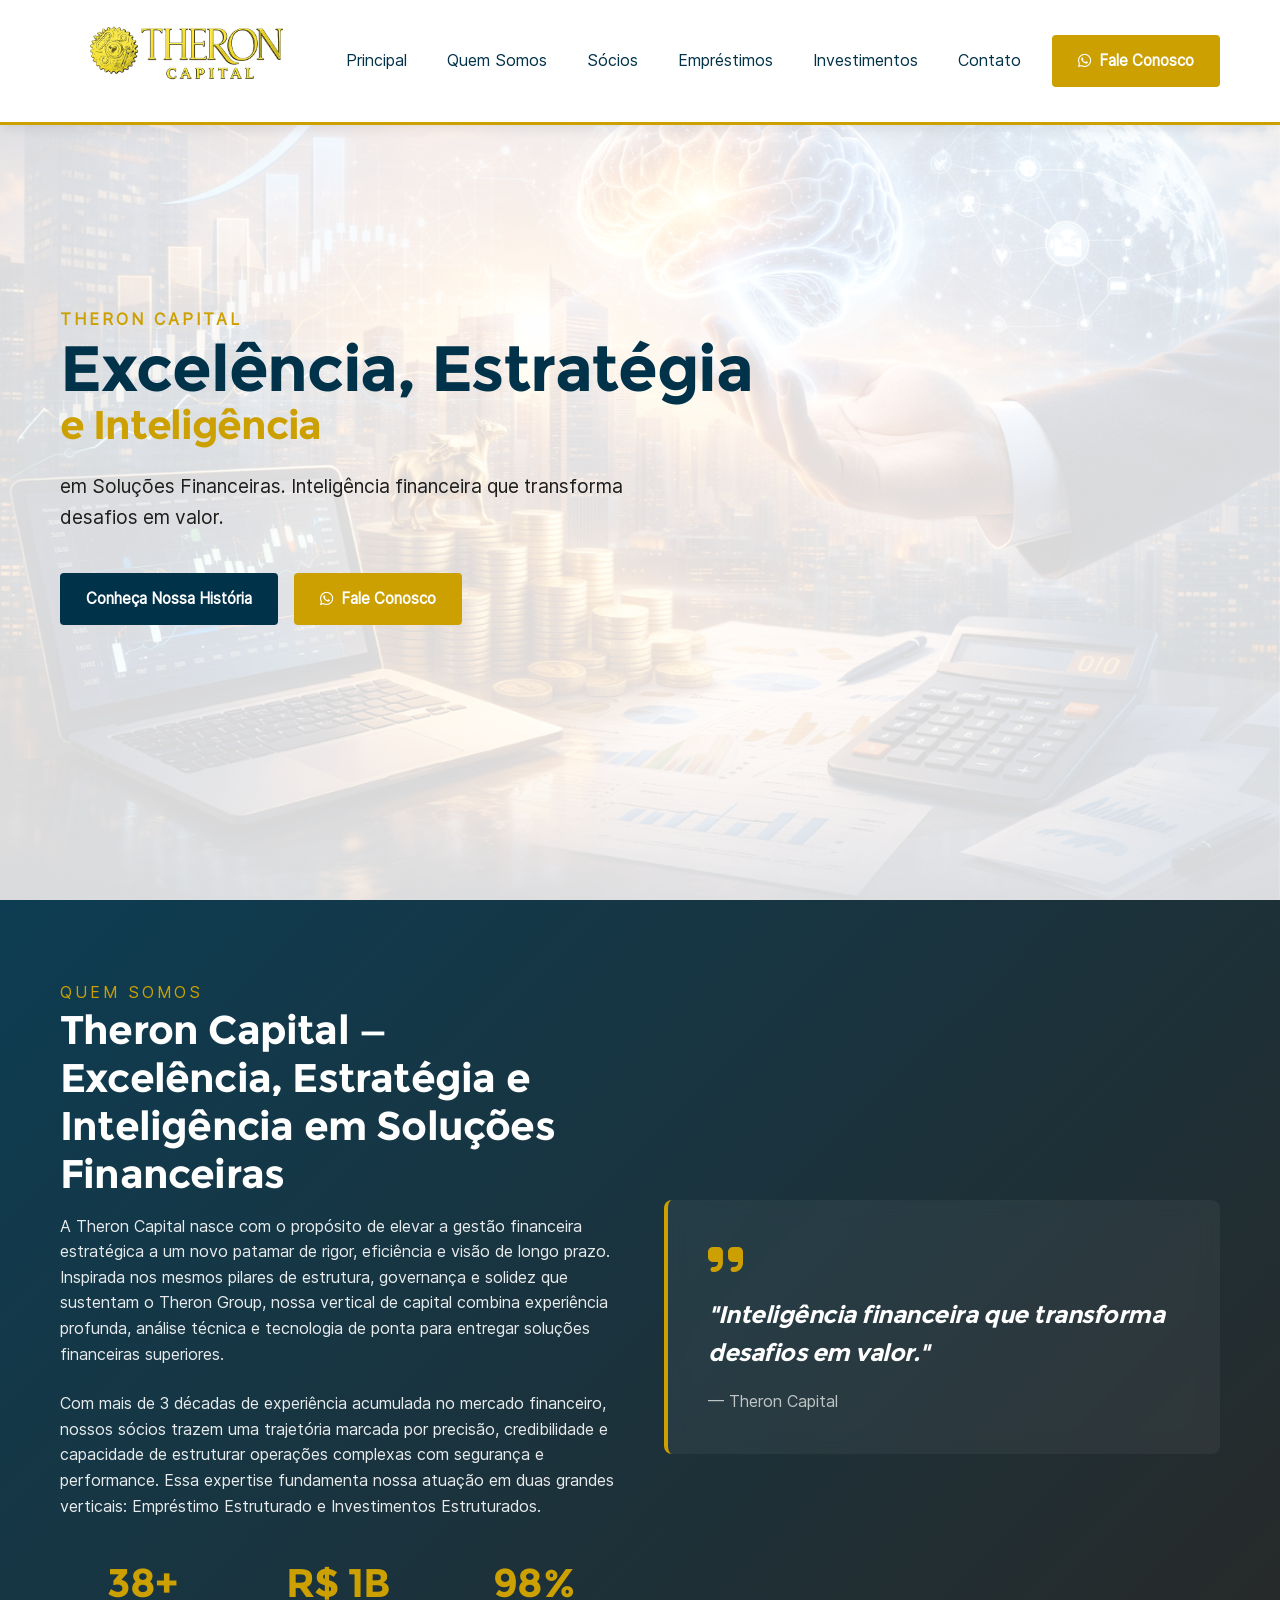
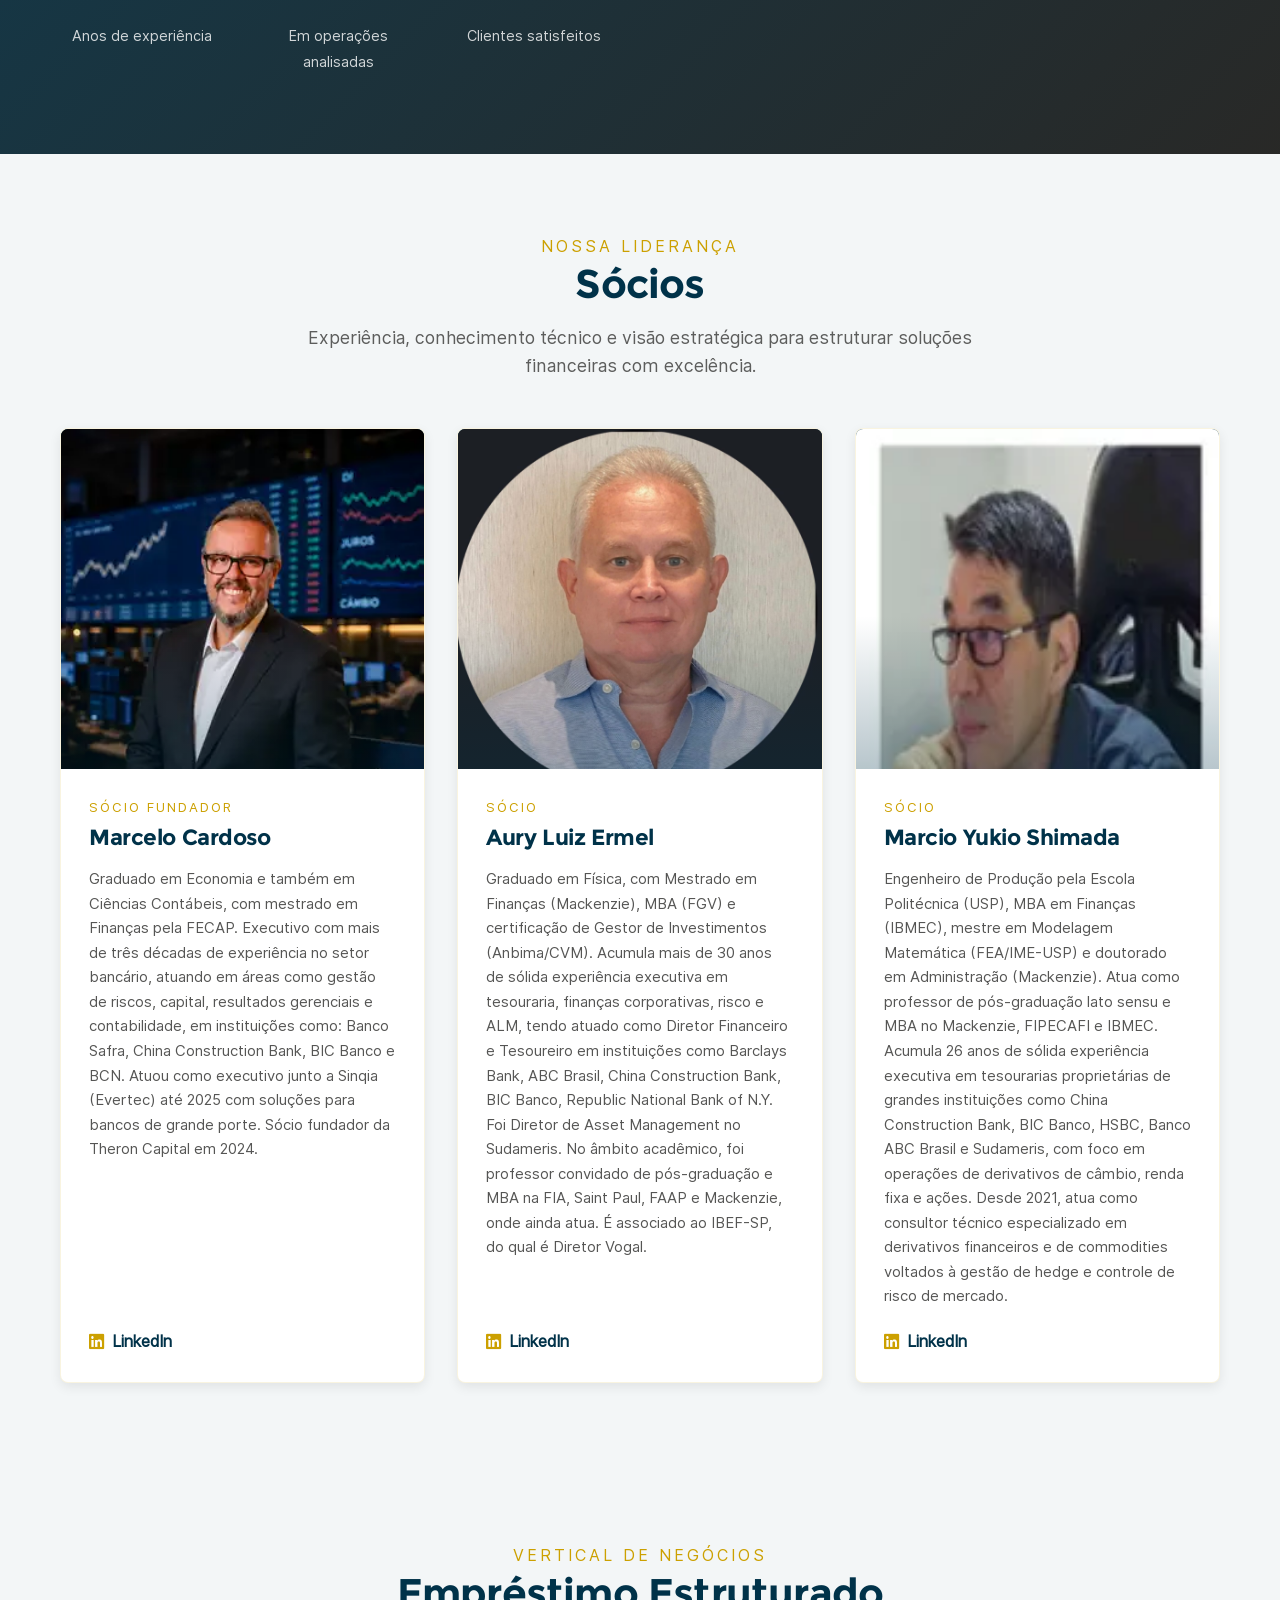
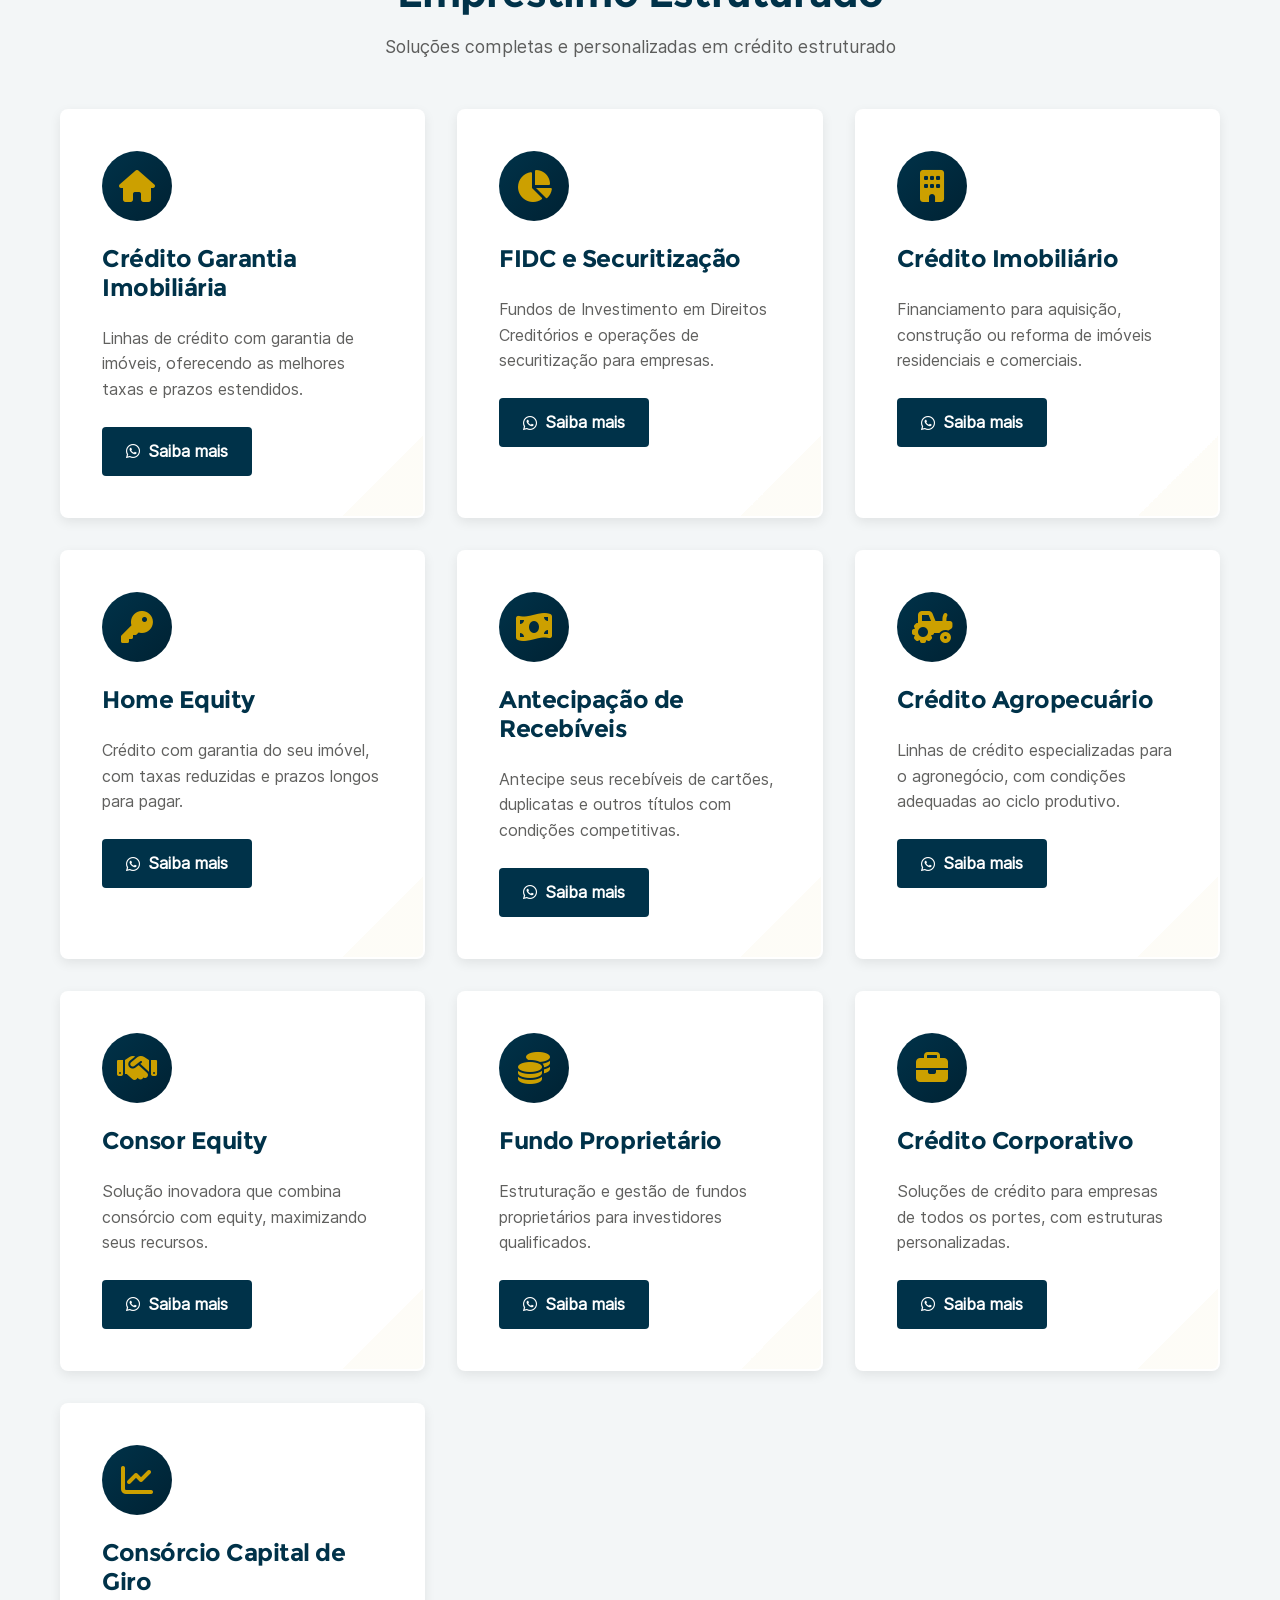
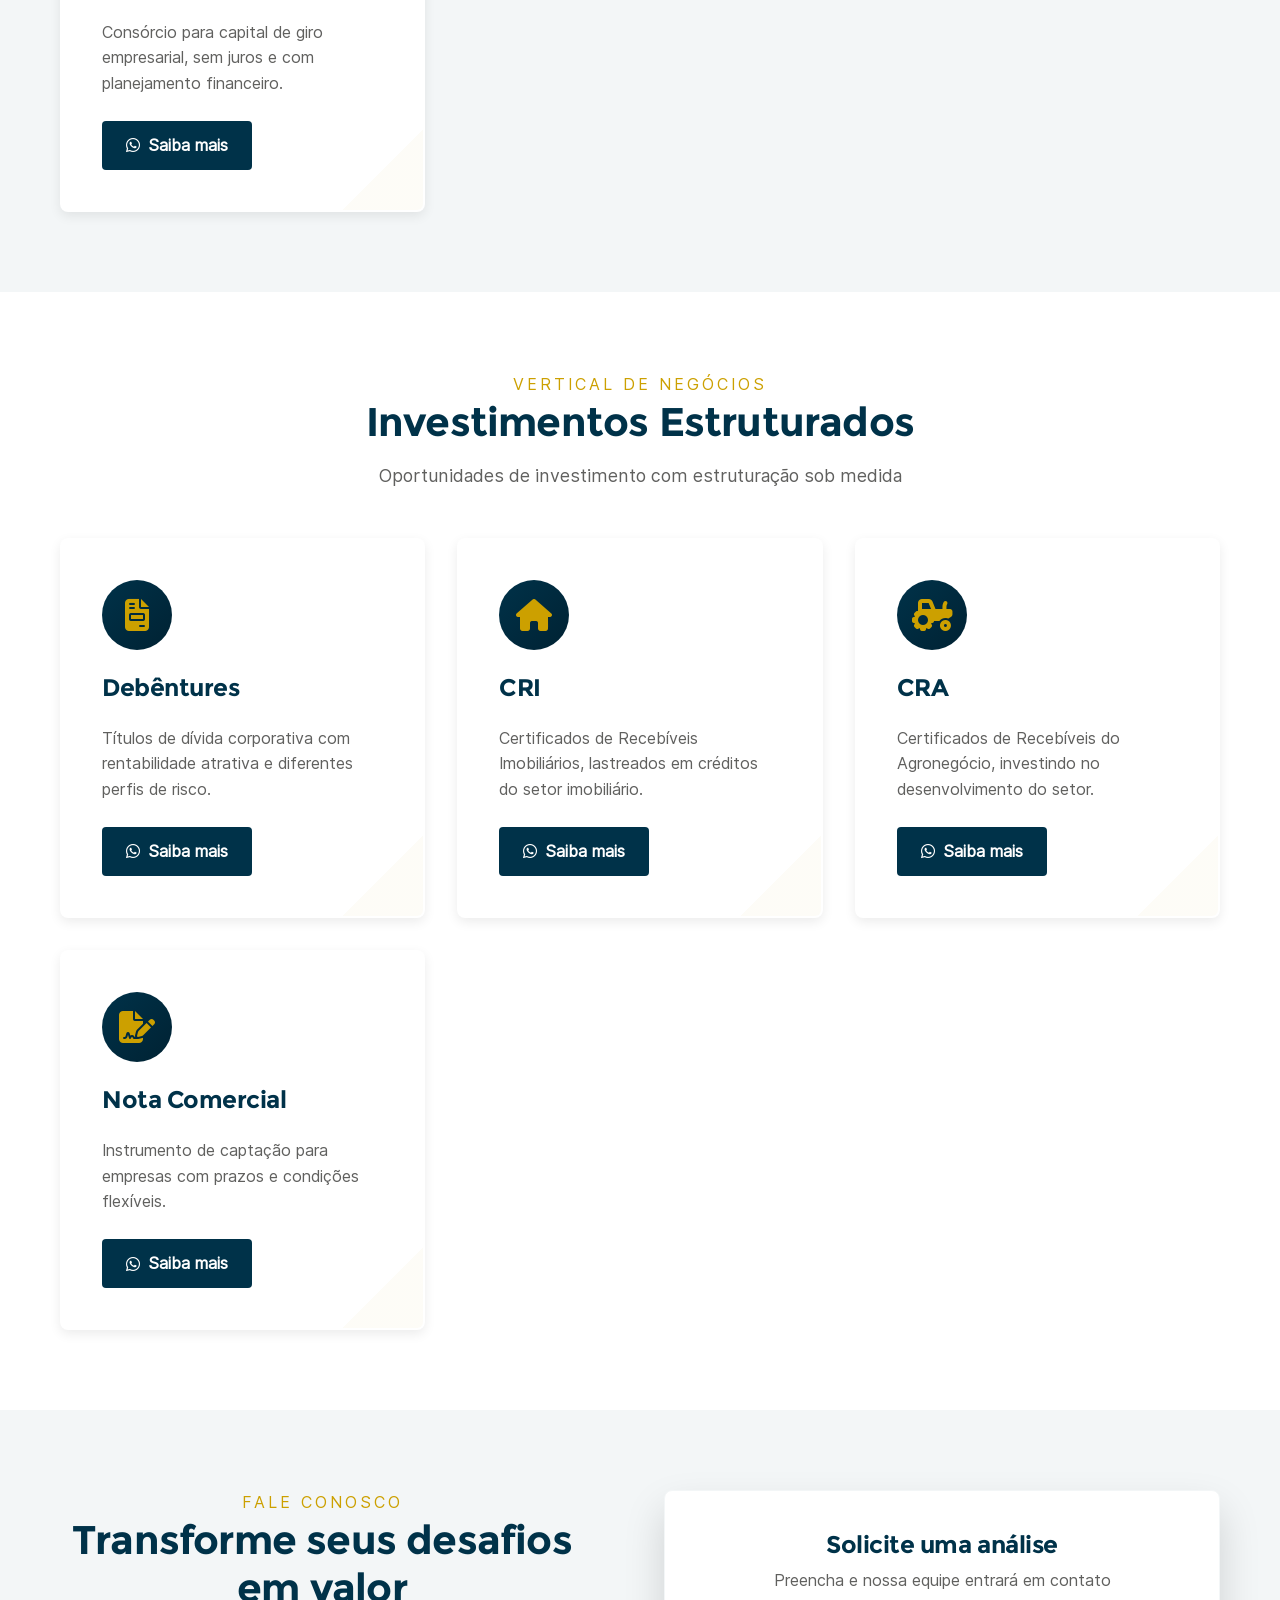
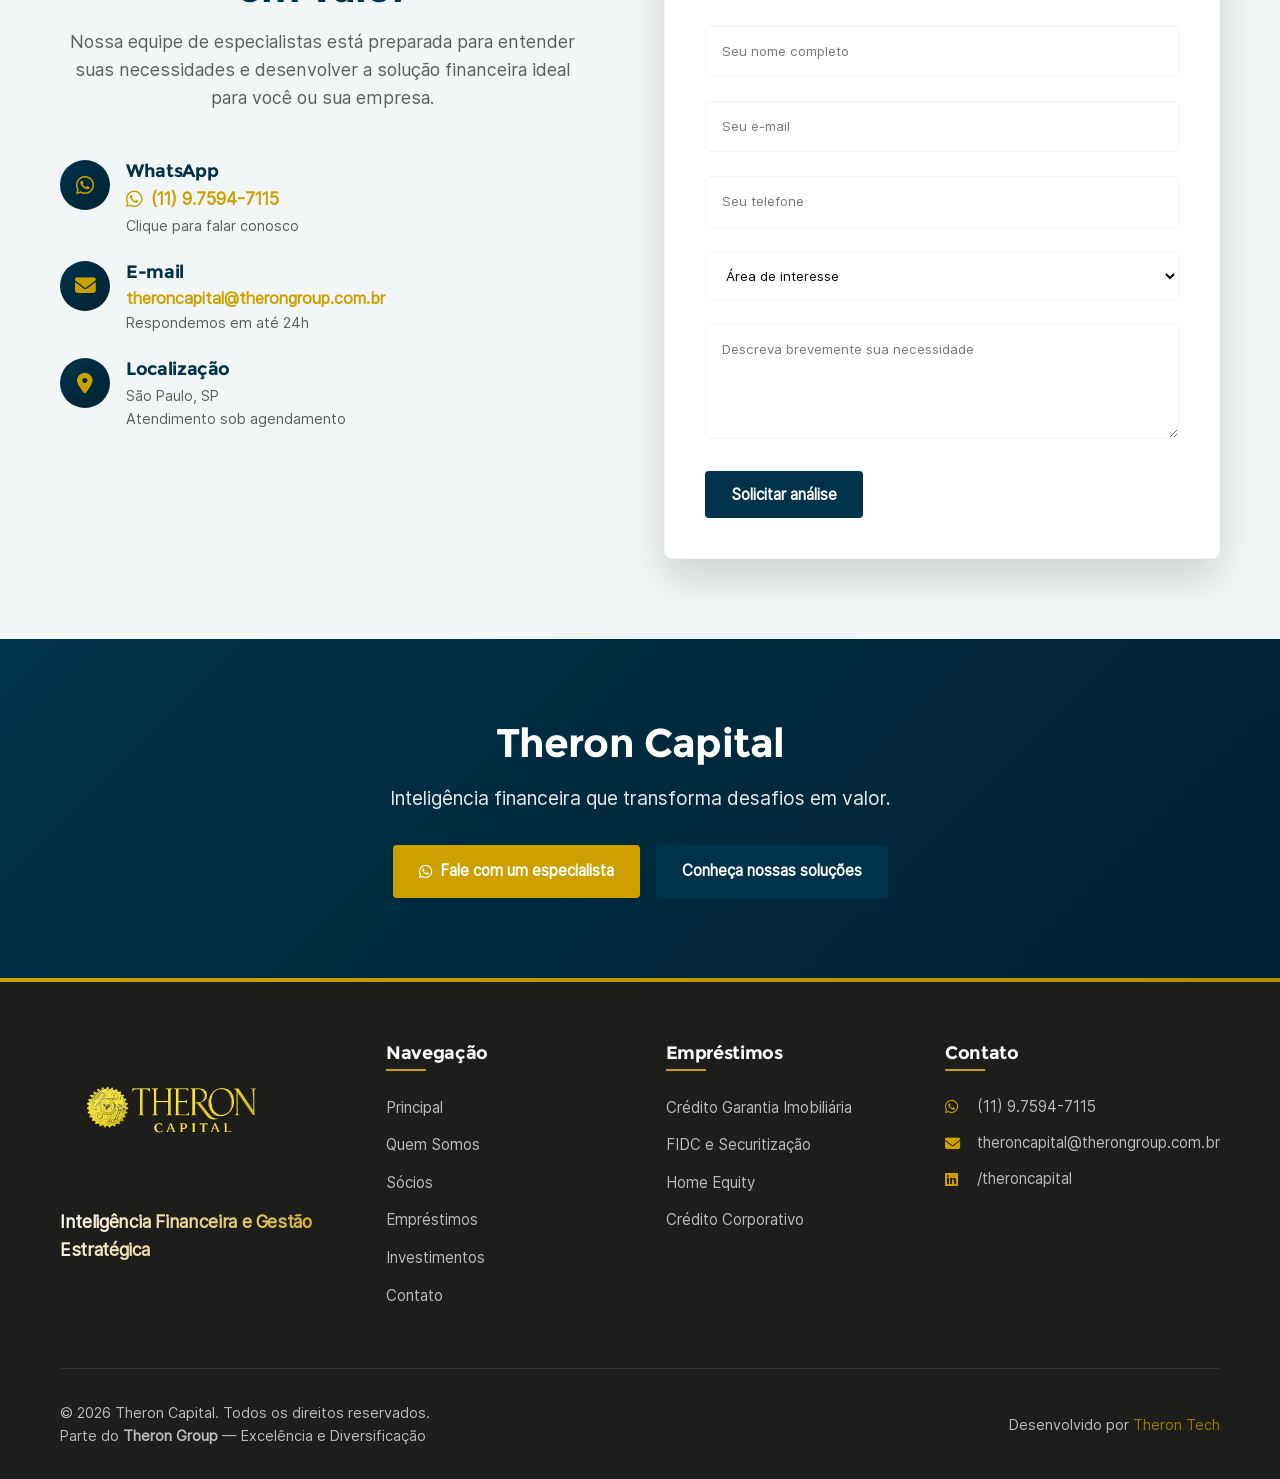
<file: index.html>
﻿<!DOCTYPE html>
<html lang="pt-BR">
<head>
    <meta charset="UTF-8">
    <meta name="viewport" content="width=device-width, initial-scale=1.0">
    <title>Theron Capital — Excelência, Estratégia e Inteligência em Soluções Financeiras</title>
    <meta name="company" content="Theron Capital">

    <!-- Google Tag Manager -->
    <script>(function(w,d,s,l,i){w[l]=w[l]||[];w[l].push({'gtm.start':
    new Date().getTime(),event:'gtm.js'});var f=d.getElementsByTagName(s)[0],
    j=d.createElement(s),dl=l!='dataLayer'?'&l='+l:'';j.async=true;j.src=
    'https://www.googletagmanager.com/gtm.js?id='+i+dl;f.parentNode.insertBefore(j,f);
    })(window,document,'script','dataLayer','GTM-PN2JQ8GM');</script>
    <!-- End Google Tag Manager -->

    <!-- Google Analytics 4 -->
    <script async src="https://www.googletagmanager.com/gtag/js?id=G-9PTV6FCH9S"></script>
    <script>
      window.dataLayer = window.dataLayer || [];
      function gtag(){dataLayer.push(arguments);}
      gtag('js', new Date());
      gtag('config', 'G-9PTV6FCH9S');
    </script>
    <!-- End Google Analytics 4 -->

    <link rel="icon" type="image/x-icon" href="/static/images/ico/theron.ico">
    <link rel="shortcut icon" href="/static/images/ico/theron.ico" type="image/x-icon">
    <link rel="stylesheet" href="https://cdnjs.cloudflare.com/ajax/libs/font-awesome/6.4.0/css/all.min.css">
    <link rel="stylesheet" href="/static/css/style.css">
</head>
<body>
    <!-- Google Tag Manager (noscript) -->
    <noscript><iframe src="https://www.googletagmanager.com/ns.html?id=GTM-PN2JQ8GM"
    height="0" width="0" style="display:none;visibility:hidden"></iframe></noscript>
    <!-- End Google Tag Manager (noscript) -->

    <header class="main-header">
        <div class="container header-container">
            <div class="logo-container">
                <a href="/" class="logo-img">
                    <img src="/static/images/theron-capital-logo.png" alt="Theron Capital">
                </a>
            </div>

            <nav class="nav-menu">
                <a href="/">Principal</a>
                <a href="#quem-somos">Quem Somos</a>
                <a href="#socios">Sócios</a>
                <a href="#emprestimos">Empréstimos</a>
                <a href="#investimentos">Investimentos</a>
                <a href="#contato">Contato</a>
            </nav>

            <div class="header-cta">
                <a href="https://wa.me/5511975947115?text=Olá!%20Gostaria%20de%20falar%20com%20a%20Theron%20Capital" target="_blank" class="btn btn-fale-conosco">
                    <i class="fab fa-whatsapp"></i> Fale Conosco
                </a>
            </div>

            <button class="mobile-toggle" aria-label="Menu">
                <span></span>
                <span></span>
                <span></span>
            </button>
        </div>
    </header>

    <main>
        <section class="hero-section capital-hero">
            <div class="container">
                <div class="hero-content">
                    <span class="hero-tagline montserrat">Theron Capital</span>
                    <h1 class="hero-title montserrat">
                        Excelência, Estratégia<br>
                        <span>e Inteligência</span>
                    </h1>
                    <p class="hero-description inter">
                        em Soluções Financeiras. Inteligência financeira que transforma desafios em valor.
                    </p>
                    <div class="hero-buttons">
                        <a href="#quem-somos" class="btn btn-primary">Conheça Nossa História</a>
                        <a href="https://wa.me/5511975947115?text=Olá!%20Gostaria%20de%20falar%20com%20a%20Theron%20Capital" target="_blank" class="btn btn-fale-conosco">
                            <i class="fab fa-whatsapp"></i> Fale Conosco
                        </a>
                    </div>
                </div>
            </div>
        </section>

        <section id="quem-somos" class="about-fullwidth" style="background-image: url('https://images.unsplash.com/photo-1460472178825-e5240623afd5?ixlib=rb-1.2.1&auto=format&fit=crop&w=1350&q=80');">
            <div class="container">
                <div class="about-content">
                    <div class="about-text">
                        <span class="section-subtitle inter">Quem Somos</span>
                        <h2 class="section-title montserrat">Theron Capital — Excelência, Estratégia e Inteligência em Soluções Financeiras</h2>

                        <p class="inter">A Theron Capital nasce com o propósito de elevar a gestão financeira estratégica a um novo patamar de rigor, eficiência e visão de longo prazo. Inspirada nos mesmos pilares de estrutura, governança e solidez que sustentam o Theron Group, nossa vertical de capital combina experiência profunda, análise técnica e tecnologia de ponta para entregar soluções financeiras superiores.</p>

                        <p class="inter">Com mais de 3 décadas de experiência acumulada no mercado financeiro, nossos sócios trazem uma trajetória marcada por precisão, credibilidade e capacidade de estruturar operações complexas com segurança e performance. Essa expertise fundamenta nossa atuação em duas grandes verticais: Empréstimo Estruturado e Investimentos Estruturados.</p>

                        <div class="about-stats">
                            <div class="stat-item">
                                <span class="stat-number montserrat">39+</span>
                                <span class="stat-label inter">Anos de experiência</span>
                            </div>
                            <div class="stat-item">
                                <span class="stat-number montserrat">R$ 1B</span>
                                <span class="stat-label inter">Em operações analisadas</span>
                            </div>
                            <div class="stat-item">
                                <span class="stat-number montserrat">100%</span>
                                <span class="stat-label inter">Clientes satisfeitos</span>
                            </div>
                        </div>
                    </div>

                    <div class="about-quote">
                        <i class="fas fa-quote-right"></i>
                        <p class="montserrat">"Inteligência financeira que transforma desafios em valor."</p>
                        <span class="quote-author inter">— Theron Capital</span>
                    </div>
                </div>
            </div>
        </section>


        <section id="socios" class="partners-section">
            <div class="container">
                <div class="section-header">
                    <span class="section-subtitle inter">Nossa Liderança</span>
                    <h2 class="section-title montserrat">Sócios</h2>
                    <p class="section-description inter">Experiência, conhecimento técnico e visão estratégica para estruturar soluções financeiras com excelência.</p>
                </div>

                <div class="partners-grid">
                    <article class="partner-card">
                        <div class="partner-photo">
                            <img src="/static/images/marcelo-cardoso.webp" alt="Marcelo Cardoso">
                        </div>
                        <div class="partner-content">
                            <span class="partner-role inter">Sócio Fundador</span>
                            <h3 class="montserrat">Marcelo Cardoso</h3>
                            <p class="inter">Graduado em Economia e também em Ciências Contábeis, com mestrado em Finanças pela FECAP. Executivo com mais de três décadas de experiência no setor bancário, atuando em áreas como gestão de riscos, capital, resultados gerenciais e contabilidade, em instituições como: Banco Safra, China Construction Bank, BIC Banco e BCN. Atuou como executivo junto a Sinqia (Evertec) até 2025 com soluções para bancos de grande porte. Sócio fundador da Theron Capital em 2024.</p>
                            <a class="partner-link inter" href="https://www.linkedin.com/in/marcelo-cardoso-msc" target="_blank" rel="noopener noreferrer">
                                <i class="fab fa-linkedin"></i> LinkedIn
                            </a>
                        </div>
                    </article>

                    <article class="partner-card">
                        <div class="partner-photo">
                            <img src="/static/images/aury.webp" alt="Aury Luiz Ermel">
                        </div>
                        <div class="partner-content">
                            <span class="partner-role inter">Sócio</span>
                            <h3 class="montserrat">Aury Luiz Ermel</h3>
                            <p class="inter">Graduado em Física, com Mestrado em Finanças (Mackenzie), MBA (FGV) e certificação de Gestor de Investimentos (Anbima/CVM). Acumula mais de 30 anos de sólida experiência executiva em tesouraria, finanças corporativas, risco e ALM, tendo atuado como Diretor Financeiro e Tesoureiro em instituições como Barclays Bank, ABC Brasil, China Construction Bank, BIC Banco, Republic National Bank of N.Y. Foi Diretor de Asset Management no Sudameris. No âmbito acadêmico, foi professor convidado de pós-graduação e MBA na FIA, Saint Paul, FAAP e Mackenzie, onde ainda atua. É associado ao IBEF-SP, do qual é Diretor Vogal.</p>
                            <a class="partner-link inter" href="https://www.linkedin.com/in/aury-ermel-msc" target="_blank" rel="noopener noreferrer">
                                <i class="fab fa-linkedin"></i> LinkedIn
                            </a>
                        </div>
                    </article>

                    <article class="partner-card">
                        <div class="partner-photo">
                            <img src="/static/images/marcio-shimada.webp" alt="Marcio Yukio Shimada">
                        </div>
                        <div class="partner-content">
                            <span class="partner-role inter">Sócio</span>
                            <h3 class="montserrat">Marcio Yukio Shimada</h3>
                            <p class="inter">Engenheiro de Produção pela Escola Politécnica (USP), MBA em Finanças (IBMEC), mestre em Modelagem Matemática (FEA/IME-USP) e doutorado em Administração (Mackenzie). Atua como professor de pós-graduação lato sensu e MBA no Mackenzie, FIPECAFI e IBMEC. Acumula 26 anos de sólida experiência executiva em tesourarias proprietárias de grandes instituições como China Construction Bank, BIC Banco, HSBC, Banco ABC Brasil e Sudameris, com foco em operações de derivativos de câmbio, renda fixa e ações. Desde 2021, atua como consultor técnico especializado em derivativos financeiros e de commodities voltados à gestão de hedge e controle de risco de mercado.</p>
                            <a class="partner-link inter" href="https://www.linkedin.com/in/marcio-shimada-6200a823" target="_blank" rel="noopener noreferrer">
                                <i class="fab fa-linkedin"></i> LinkedIn
                            </a>
                        </div>
                    </article>
                </div>
            </div>
        </section>

        <section id="emprestimos" class="services-section">
            <div class="container">
                <div class="section-header">
                    <span class="section-subtitle inter">Vertical de Negócios</span>
                    <h2 class="section-title montserrat">Empréstimo Estruturado</h2>
                    <p class="section-description inter">Soluções completas e personalizadas em crédito estruturado</p>
                </div>

                <div class="services-grid">
                    <div class="service-card hover-card">
                        <div class="service-icon">
                            <i class="fas fa-home"></i>
                        </div>
                        <h3 class="montserrat card-title">Crédito Garantia Imobiliária</h3>
                        <p class="inter">Linhas de crédito com garantia de imóveis, oferecendo as melhores taxas e prazos estendidos.</p>
                        <a href="https://wa.me/5511975947115?text=Olá!%20Gostaria%20de%20saber%20mais%20sobre%20Crédito%20Garantia%20Imobiliária%20da%20Theron%20Capital" target="_blank" class="btn-service inter">
                            <i class="fab fa-whatsapp"></i> Saiba mais
                        </a>
                    </div>

                    <div class="service-card hover-card">
                        <div class="service-icon">
                            <i class="fas fa-chart-pie"></i>
                        </div>
                        <h3 class="montserrat card-title">FIDC e Securitização</h3>
                        <p class="inter">Fundos de Investimento em Direitos Creditórios e operações de securitização para empresas.</p>
                        <a href="https://wa.me/5511975947115?text=Olá!%20Gostaria%20de%20saber%20mais%20sobre%20FIDC%20e%20Securitização%20da%20Theron%20Capital" target="_blank" class="btn-service inter">
                            <i class="fab fa-whatsapp"></i> Saiba mais
                        </a>
                    </div>

                    <div class="service-card hover-card">
                        <div class="service-icon">
                            <i class="fas fa-building"></i>
                        </div>
                        <h3 class="montserrat card-title">Crédito Imobiliário</h3>
                        <p class="inter">Financiamento para aquisição, construção ou reforma de imóveis residenciais e comerciais.</p>
                        <a href="https://wa.me/5511975947115?text=Olá!%20Gostaria%20de%20saber%20mais%20sobre%20Crédito%20Imobiliário%20da%20Theron%20Capital" target="_blank" class="btn-service inter">
                            <i class="fab fa-whatsapp"></i> Saiba mais
                        </a>
                    </div>

                    <div class="service-card hover-card">
                        <div class="service-icon">
                            <i class="fas fa-key"></i>
                        </div>
                        <h3 class="montserrat card-title">Home Equity</h3>
                        <p class="inter">Crédito com garantia do seu imóvel, com taxas reduzidas e prazos longos para pagar.</p>
                        <a href="https://wa.me/5511975947115?text=Olá!%20Gostaria%20de%20saber%20mais%20sobre%20Home%20Equity%20da%20Theron%20Capital" target="_blank" class="btn-service inter">
                            <i class="fab fa-whatsapp"></i> Saiba mais
                        </a>
                    </div>

                    <div class="service-card hover-card">
                        <div class="service-icon">
                            <i class="fas fa-money-bill-wave"></i>
                        </div>
                        <h3 class="montserrat card-title">Antecipação de Recebíveis</h3>
                        <p class="inter">Antecipe seus recebíveis de cartões, duplicatas e outros títulos com condições competitivas.</p>
                        <a href="https://wa.me/5511975947115?text=Olá!%20Gostaria%20de%20saber%20mais%20sobre%20Antecipação%20de%20Recebíveis%20da%20Theron%20Capital" target="_blank" class="btn-service inter">
                            <i class="fab fa-whatsapp"></i> Saiba mais
                        </a>
                    </div>

                    <div class="service-card hover-card">
                        <div class="service-icon">
                            <i class="fas fa-tractor"></i>
                        </div>
                        <h3 class="montserrat card-title">Crédito Agropecuário</h3>
                        <p class="inter">Linhas de crédito especializadas para o agronegócio, com condições adequadas ao ciclo produtivo.</p>
                        <a href="https://wa.me/5511975947115?text=Olá!%20Gostaria%20de%20saber%20mais%20sobre%20Crédito%20Agropecuário%20da%20Theron%20Capital" target="_blank" class="btn-service inter">
                            <i class="fab fa-whatsapp"></i> Saiba mais
                        </a>
                    </div>

                    <div class="service-card hover-card">
                        <div class="service-icon">
                            <i class="fas fa-handshake"></i>
                        </div>
                        <h3 class="montserrat card-title">Consor Equity</h3>
                        <p class="inter">Solução inovadora que combina consórcio com equity, maximizando seus recursos.</p>
                        <a href="https://wa.me/5511975947115?text=Olá!%20Gostaria%20de%20saber%20mais%20sobre%20Consor%20Equity%20da%20Theron%20Capital" target="_blank" class="btn-service inter">
                            <i class="fab fa-whatsapp"></i> Saiba mais
                        </a>
                    </div>

                    <div class="service-card hover-card">
                        <div class="service-icon">
                            <i class="fas fa-coins"></i>
                        </div>
                        <h3 class="montserrat card-title">Fundo Proprietário</h3>
                        <p class="inter">Estruturação e gestão de fundos proprietários para investidores qualificados.</p>
                        <a href="https://wa.me/5511975947115?text=Olá!%20Gostaria%20de%20saber%20mais%20sobre%20Fundo%20Proprietário%20da%20Theron%20Capital" target="_blank" class="btn-service inter">
                            <i class="fab fa-whatsapp"></i> Saiba mais
                        </a>
                    </div>

                    <div class="service-card hover-card">
                        <div class="service-icon">
                            <i class="fas fa-briefcase"></i>
                        </div>
                        <h3 class="montserrat card-title">Crédito Corporativo</h3>
                        <p class="inter">Soluções de crédito para empresas de todos os portes, com estruturas personalizadas.</p>
                        <a href="https://wa.me/5511975947115?text=Olá!%20Gostaria%20de%20saber%20mais%20sobre%20Crédito%20Corporativo%20da%20Theron%20Capital" target="_blank" class="btn-service inter">
                            <i class="fab fa-whatsapp"></i> Saiba mais
                        </a>
                    </div>

                    <div class="service-card hover-card">
                        <div class="service-icon">
                            <i class="fas fa-chart-line"></i>
                        </div>
                        <h3 class="montserrat card-title">Consórcio Capital de Giro</h3>
                        <p class="inter">Consórcio para capital de giro empresarial, sem juros e com planejamento financeiro.</p>
                        <a href="https://wa.me/5511975947115?text=Olá!%20Gostaria%20de%20saber%20mais%20sobre%20Consórcio%20Capital%20de%20Giro%20da%20Theron%20Capital" target="_blank" class="btn-service inter">
                            <i class="fab fa-whatsapp"></i> Saiba mais
                        </a>
                    </div>
                </div>
            </div>
        </section>

        <section id="investimentos" class="plans-section">
            <div class="container">
                <div class="section-header">
                    <span class="section-subtitle inter">Vertical de Negócios</span>
                    <h2 class="section-title montserrat">Investimentos Estruturados</h2>
                    <p class="section-description inter">Oportunidades de investimento com estruturação sob medida</p>
                </div>

                <div class="services-grid">
                    <div class="service-card hover-card">
                        <div class="service-icon">
                            <i class="fas fa-file-invoice"></i>
                        </div>
                        <h3 class="montserrat card-title">Debêntures</h3>
                        <p class="inter">Títulos de dívida corporativa com rentabilidade atrativa e diferentes perfis de risco.</p>
                        <a href="https://wa.me/5511975947115?text=Olá!%20Gostaria%20de%20saber%20mais%20sobre%20Debêntures%20da%20Theron%20Capital" target="_blank" class="btn-service inter">
                            <i class="fab fa-whatsapp"></i> Saiba mais
                        </a>
                    </div>

                    <div class="service-card hover-card">
                        <div class="service-icon">
                            <i class="fas fa-home"></i>
                        </div>
                        <h3 class="montserrat card-title">CRI</h3>
                        <p class="inter">Certificados de Recebíveis Imobiliários, lastreados em créditos do setor imobiliário.</p>
                        <a href="https://wa.me/5511975947115?text=Olá!%20Gostaria%20de%20saber%20mais%20sobre%20CRI%20da%20Theron%20Capital" target="_blank" class="btn-service inter">
                            <i class="fab fa-whatsapp"></i> Saiba mais
                        </a>
                    </div>

                    <div class="service-card hover-card">
                        <div class="service-icon">
                            <i class="fas fa-tractor"></i>
                        </div>
                        <h3 class="montserrat card-title">CRA</h3>
                        <p class="inter">Certificados de Recebíveis do Agronegócio, investindo no desenvolvimento do setor.</p>
                        <a href="https://wa.me/5511975947115?text=Olá!%20Gostaria%20de%20saber%20mais%20sobre%20CRA%20da%20Theron%20Capital" target="_blank" class="btn-service inter">
                            <i class="fab fa-whatsapp"></i> Saiba mais
                        </a>
                    </div>

                    <div class="service-card hover-card">
                        <div class="service-icon">
                            <i class="fas fa-file-signature"></i>
                        </div>
                        <h3 class="montserrat card-title">Nota Comercial</h3>
                        <p class="inter">Instrumento de captação para empresas com prazos e condições flexíveis.</p>
                        <a href="https://wa.me/5511975947115?text=Olá!%20Gostaria%20de%20saber%20mais%20sobre%20Nota%20Comercial%20da%20Theron%20Capital" target="_blank" class="btn-service inter">
                            <i class="fab fa-whatsapp"></i> Saiba mais
                        </a>
                    </div>
                </div>
            </div>
        </section>

        <section id="contato" class="contact-section">
            <div class="container">
                <div class="contact-grid">
                    <div class="contact-info-box">
                        <div class="section-header left">
                            <span class="section-subtitle inter">Fale Conosco</span>
                            <h2 class="section-title montserrat">Transforme seus desafios em valor</h2>
                            <p class="section-description inter">
                                Nossa equipe de especialistas está preparada para entender suas necessidades e desenvolver a solução financeira ideal para você ou sua empresa.
                            </p>
                        </div>

                        <div class="contact-methods">
                            <div class="contact-method">
                                <div class="method-icon">
                                    <i class="fab fa-whatsapp"></i>
                                </div>
                                <div class="method-details">
                                    <h4 class="montserrat">WhatsApp</h4>
                                    <a href="https://wa.me/5511975947115?text=Olá!%20Gostaria%20de%20falar%20com%20a%20Theron%20Capital" target="_blank" class="whatsapp-number">
                                        <i class="fab fa-whatsapp"></i> (11) 9.7594-7115
                                    </a>
                                    <span class="inter">Clique para falar conosco</span>
                                </div>
                            </div>

                            <div class="contact-method">
                                <div class="method-icon">
                                    <i class="fas fa-envelope"></i>
                                </div>
                                <div class="method-details">
                                    <h4 class="montserrat">E-mail</h4>
                                    <a href="mailto:theroncapital@therongroup.com.br">theroncapital@therongroup.com.br</a>
                                    <span class="inter">Respondemos em até 24h</span>
                                </div>
                            </div>

                            <div class="contact-method">
                                <div class="method-icon">
                                    <i class="fas fa-map-marker-alt"></i>
                                </div>
                                <div class="method-details">
                                    <h4 class="montserrat">Localização</h4>
                                    <span class="inter">São Paulo, SP</span>
                                    <span class="inter">Atendimento sob agendamento</span>
                                </div>
                            </div>
                        </div>
                    </div>

                    <div class="contact-form-box">
                        <div class="form-header">
                            <h3 class="montserrat">Solicite uma análise</h3>
                            <p class="inter">Preencha e nossa equipe entrará em contato</p>
                        </div>

                        <form class="contact-form">
                            <div class="form-group">
                                <input type="text" name="Nome" placeholder="Seu nome completo" required class="inter">
                            </div>

                            <div class="form-group">
                                <input type="email" name="E-mail" placeholder="Seu e-mail" required class="inter">
                            </div>

                            <div class="form-group">
                                <input type="tel" name="Telefone" placeholder="Seu telefone" class="inter">
                            </div>

                            <div class="form-group">
                                <select name="Interesse" class="inter">
                                    <option value="">Área de interesse</option>
                                    <option value="Crédito Garantia Imobiliária">Crédito Garantia Imobiliária</option>
                                    <option value="FIDC e Securitização">FIDC e Securitização</option>
                                    <option value="Crédito Imobiliário">Crédito Imobiliário</option>
                                    <option value="Home Equity">Home Equity</option>
                                    <option value="Antecipação de Recebíveis">Antecipação de Recebíveis</option>
                                    <option value="Crédito Agropecuário">Crédito Agropecuário</option>
                                    <option value="Consor Equity">Consor Equity</option>
                                    <option value="Fundo Proprietário">Fundo Proprietário</option>
                                    <option value="Crédito Corporativo">Crédito Corporativo</option>
                                    <option value="Consórcio Capital de Giro">Consórcio Capital de Giro</option>
                                    <option value="Debêntures">Debêntures</option>
                                    <option value="CRI">CRI</option>
                                    <option value="CRA">CRA</option>
                                    <option value="Nota Comercial">Nota Comercial</option>
                                </select>
                            </div>

                            <div class="form-group">
                                <textarea name="Mensagem" rows="4" placeholder="Descreva brevemente sua necessidade" class="inter"></textarea>
                            </div>

                            <button type="submit" class="btn btn-primary btn-block">Solicitar análise</button>
                        </form>
                    </div>
                </div>
            </div>
        </section>

        <section class="cta-section">
            <div class="container">
                <div class="cta-content">
                    <h2 class="montserrat">Theron Capital</h2>
                    <p class="inter">Inteligência financeira que transforma desafios em valor.</p>
                    <div class="cta-buttons">
                        <a href="https://wa.me/5511975947115?text=Olá!%20Gostaria%20de%20falar%20com%20um%20especialista%20da%20Theron%20Capital" target="_blank" class="btn btn-gold">
                            <i class="fab fa-whatsapp"></i> Fale com um especialista
                        </a>
                        <a href="#emprestimos" class="btn btn-primary">Conheça nossas soluções</a>
                    </div>
                </div>
            </div>
        </section>
    </main>

    <footer class="footer">
        <div class="container">
            <div class="footer-content">
                <div class="footer-brand">
                    <div class="footer-logo">
                        <img src="/static/images/theron-capital-logo.png" alt="Theron Capital">
                    </div>
                    <p class="footer-tagline montserrat">Inteligência Financeira e Gestão Estratégica</p>
                </div>

                <div class="footer-links">
                    <div class="footer-column">
                        <h4 class="montserrat">Navegação</h4>
                        <ul class="inter">
                            <li><a href="/">Principal</a></li>
                            <li><a href="#quem-somos">Quem Somos</a></li>
                            <li><a href="#socios">Sócios</a></li>
                            <li><a href="#emprestimos">Empréstimos</a></li>
                            <li><a href="#investimentos">Investimentos</a></li>
                            <li><a href="#contato">Contato</a></li>
                        </ul>
                    </div>

                    <div class="footer-column">
                        <h4 class="montserrat">Empréstimos</h4>
                        <ul class="inter">
                            <li><a href="#emprestimos">Crédito Garantia Imobiliária</a></li>
                            <li><a href="#emprestimos">FIDC e Securitização</a></li>
                            <li><a href="#emprestimos">Home Equity</a></li>
                            <li><a href="#emprestimos">Crédito Corporativo</a></li>
                        </ul>
                    </div>

                    <div class="footer-column">
                        <h4 class="montserrat">Contato</h4>
                        <ul class="footer-contact inter">
                            <li><i class="fab fa-whatsapp"></i> (11) 9.7594-7115</li>
                            <li><i class="fas fa-envelope"></i> theroncapital@therongroup.com.br</li>
                            <li><i class="fab fa-linkedin"></i> /theroncapital</li>
                        </ul>
                    </div>
                </div>
            </div>

            <div class="footer-bottom">
                <div class="copyright inter">
                    <p>&copy; 2025 Theron Capital. Todos os direitos reservados.</p>
                    <p>Parte do <strong>Theron Group</strong> — Excelência e Diversificação</p>
                </div>
                <div class="development inter">
                    <p>Desenvolvido por <a href="" target="_blank">Theron Tech</a></p>
                </div>
            </div>
        </div>
    </footer>

    <button class="back-to-top" aria-label="Voltar ao topo">
        <i class="fas fa-chevron-up"></i>
    </button>

    <script src="/static/js/main.js"></script>
</body>
</html>
</file>
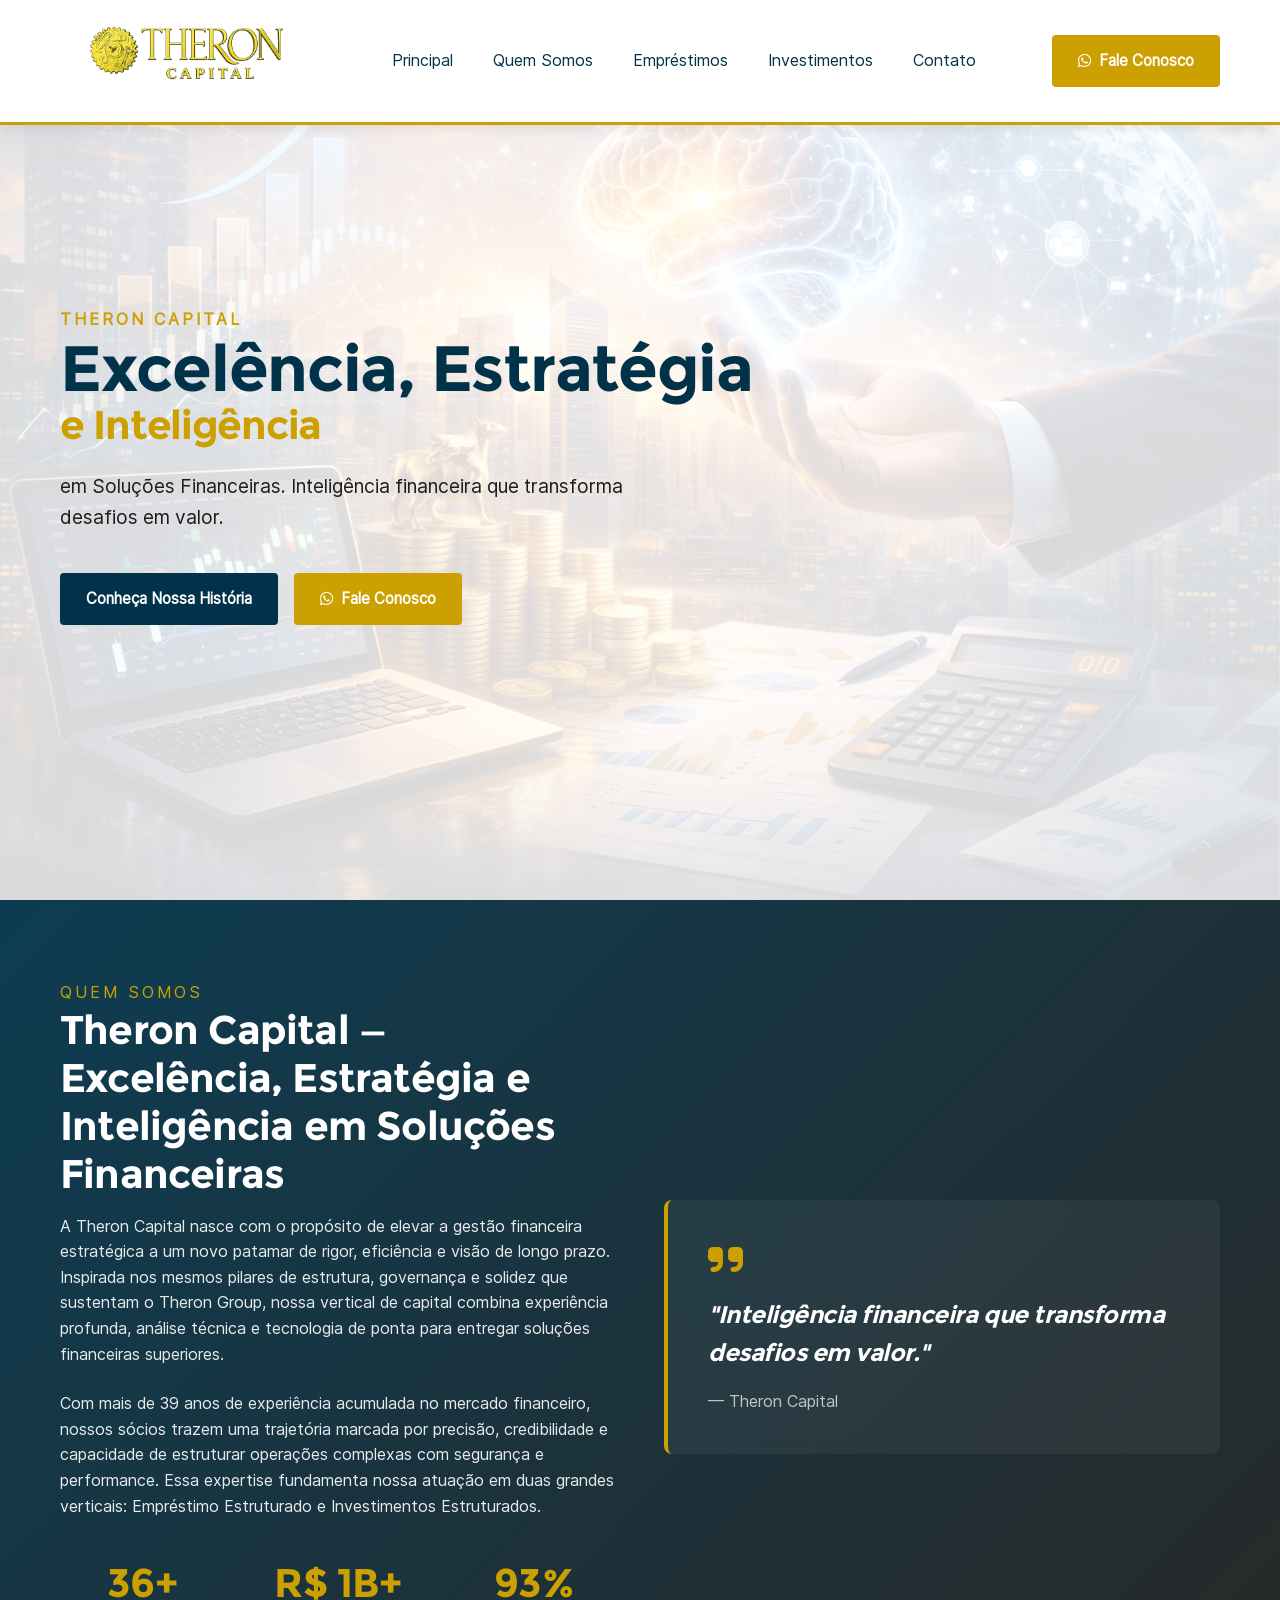
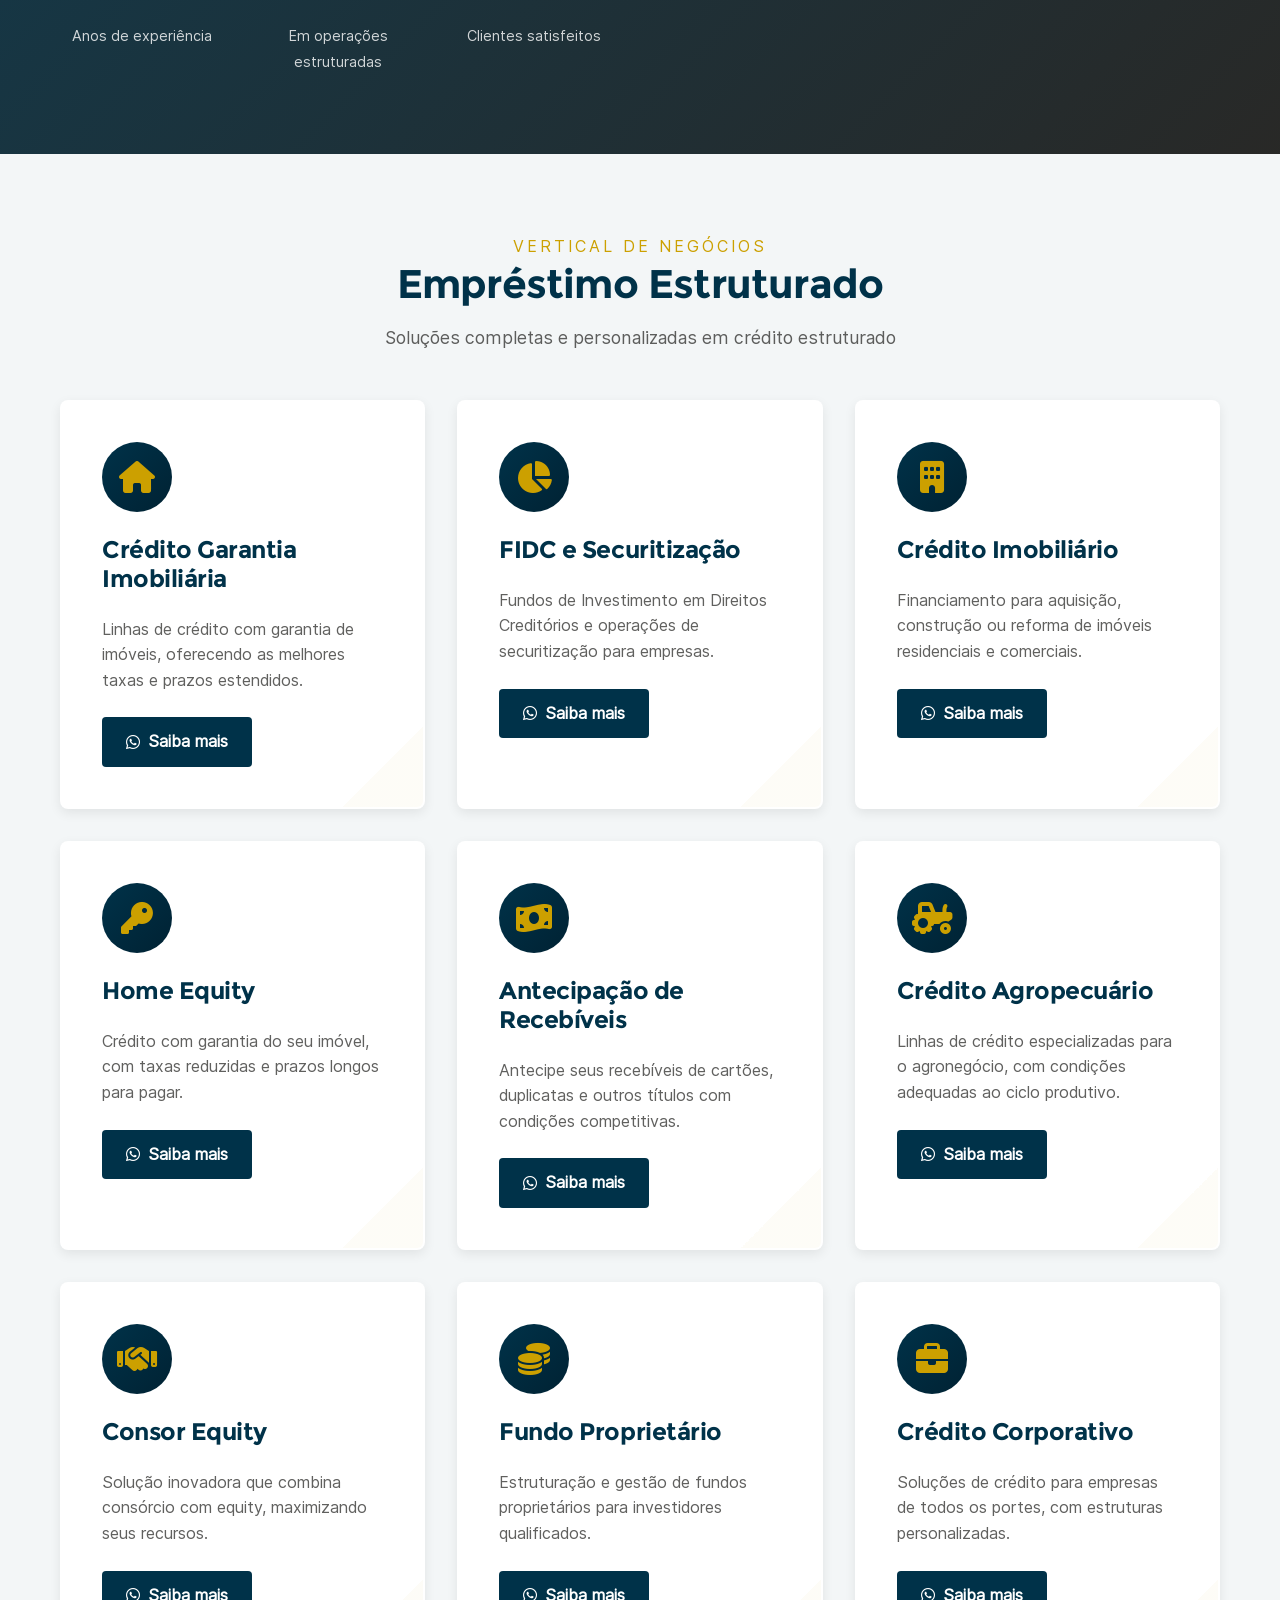
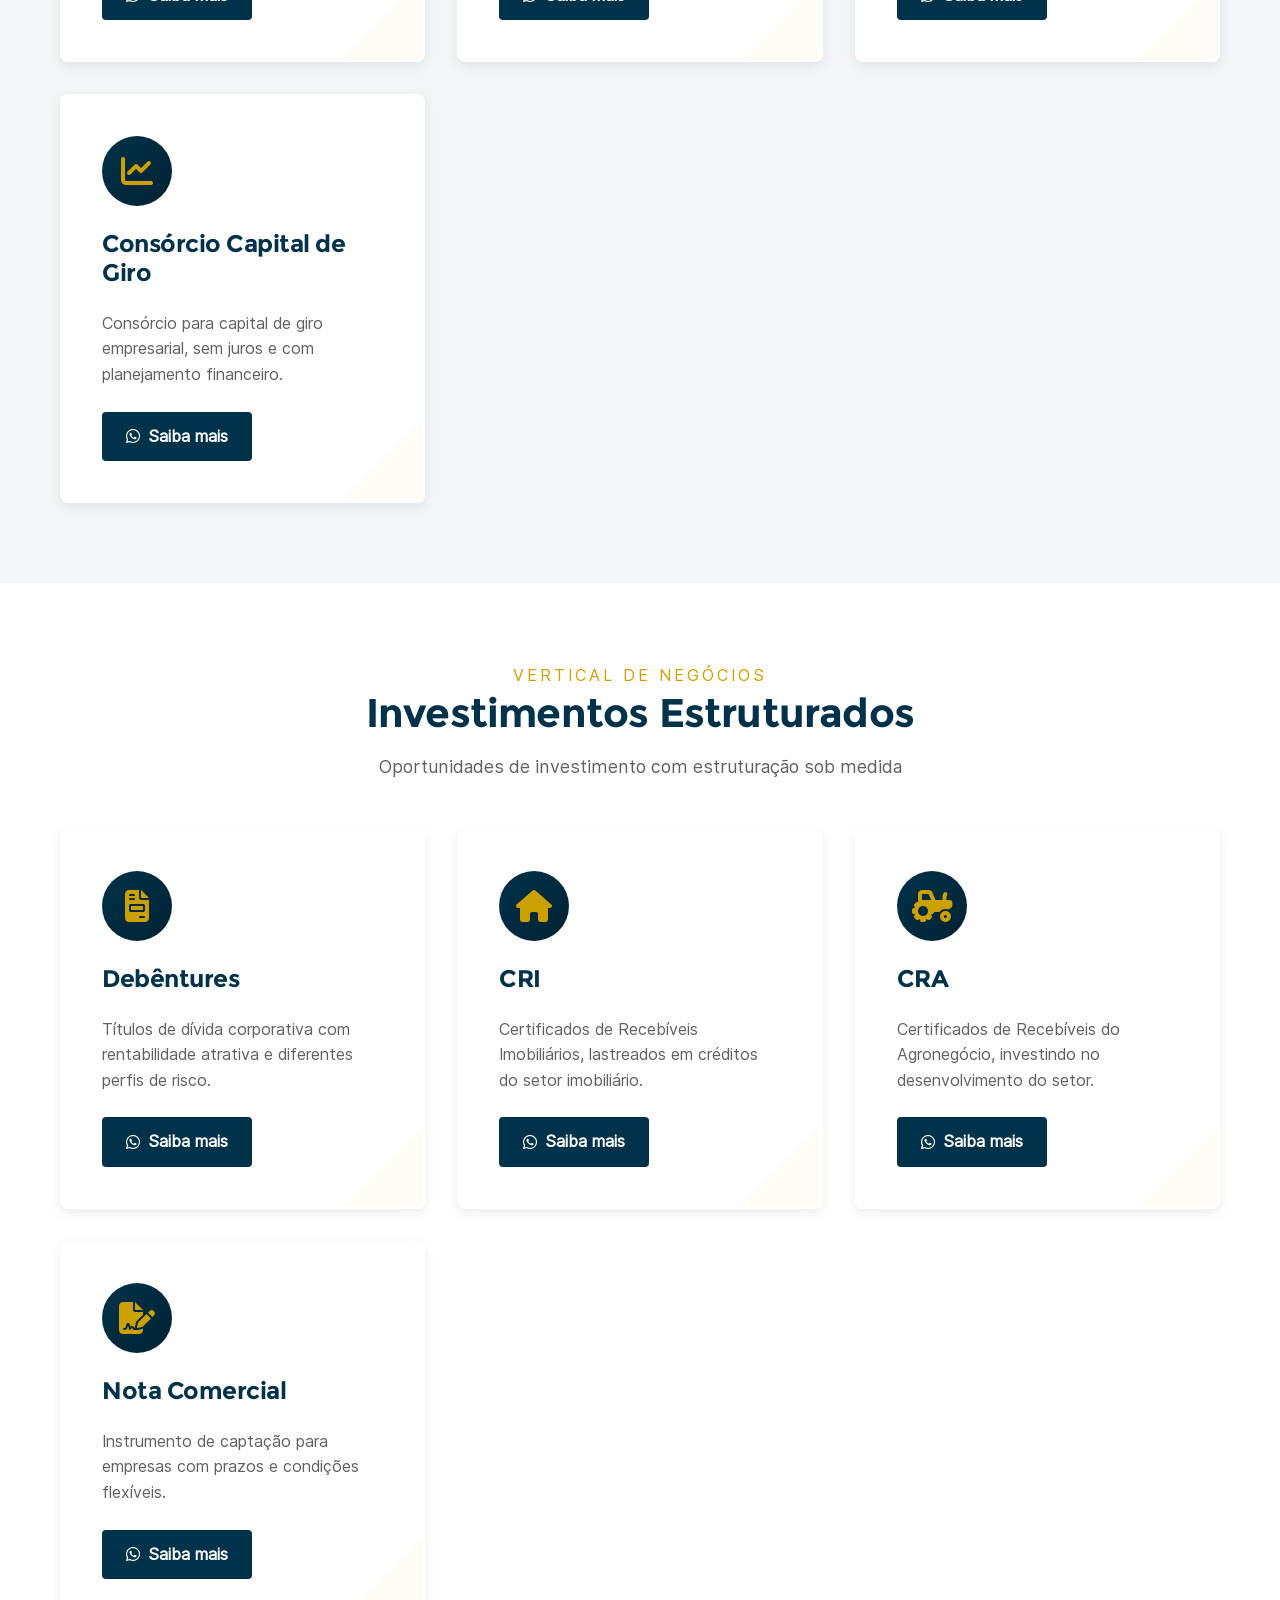
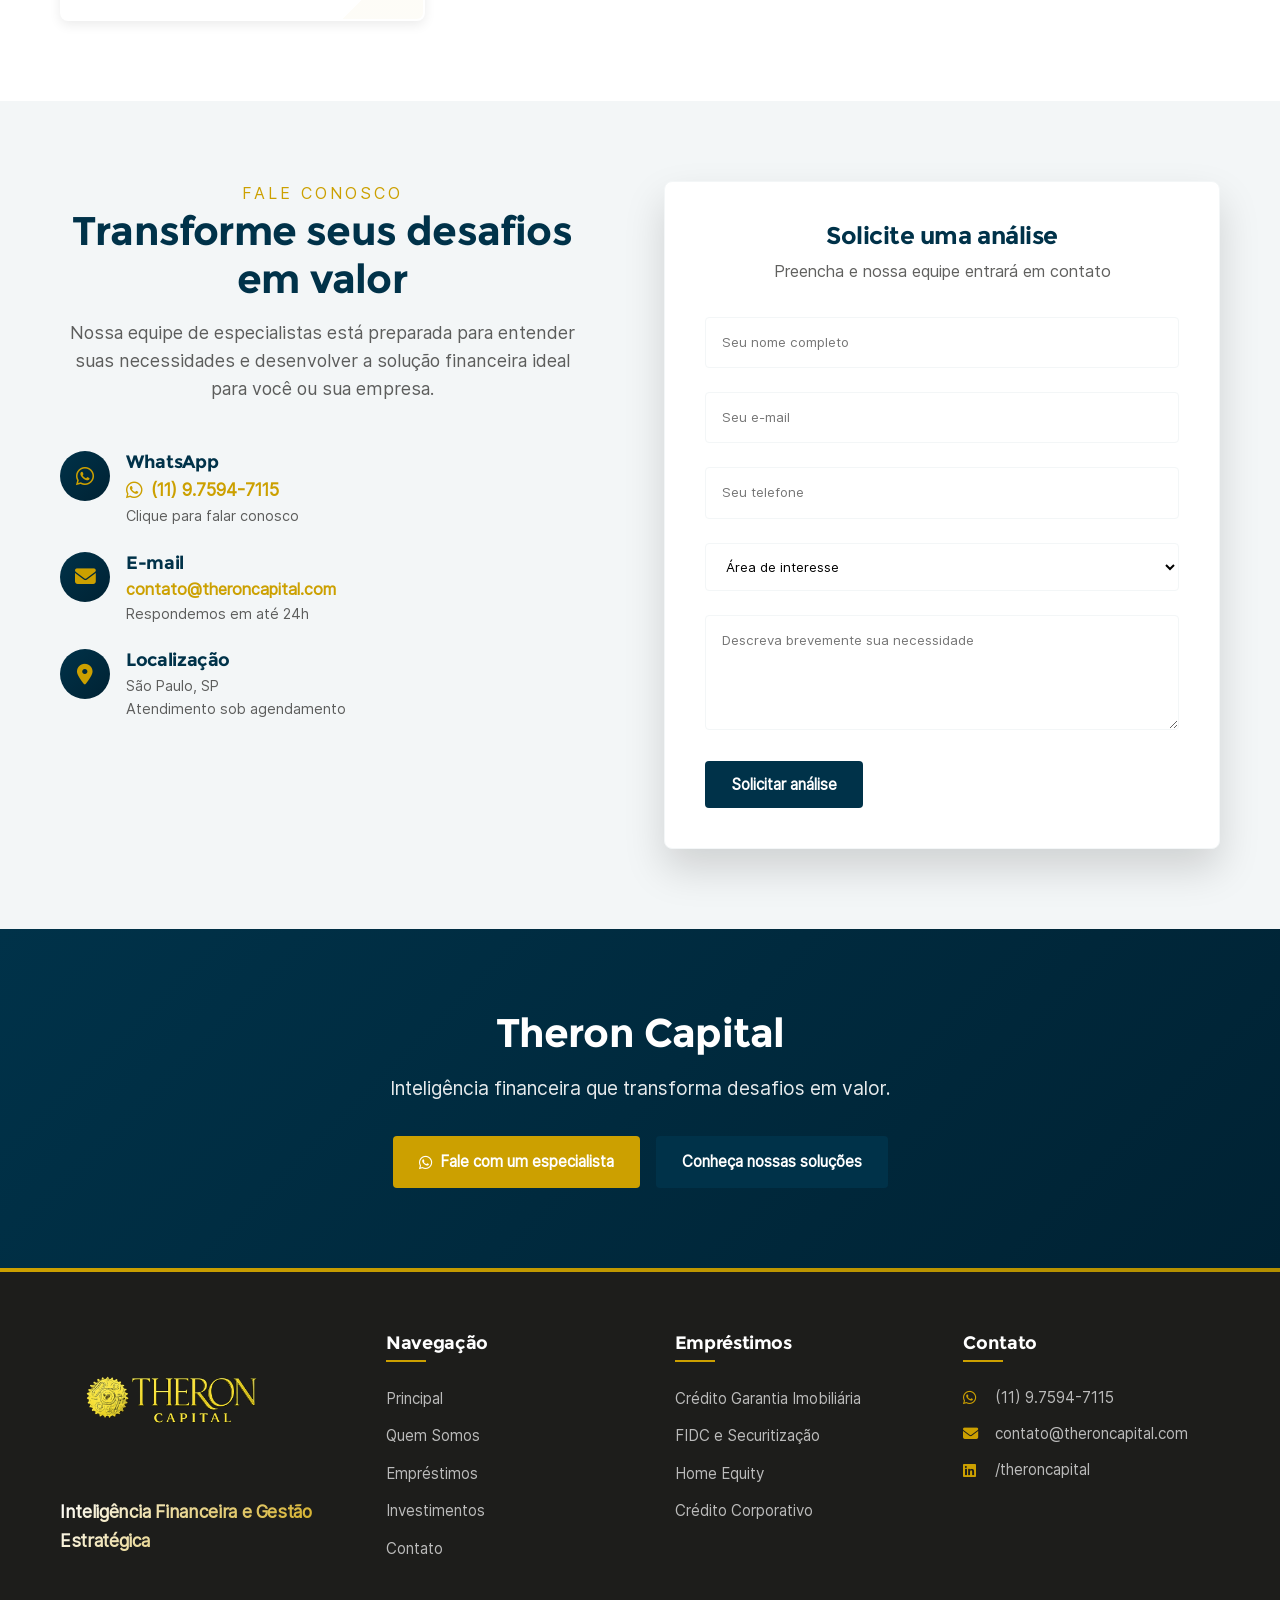
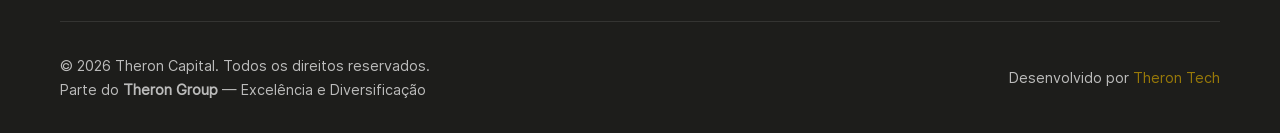
<file: capital.html>
﻿<!DOCTYPE html>
<html lang="pt-BR">
<head>
    <meta charset="UTF-8">
    <meta name="viewport" content="width=device-width, initial-scale=1.0">
    <title>Theron Capital — Excelência, Estratégia e Inteligência em Soluções Financeiras</title>
    <meta name="company" content="Theron Capital">

    <!-- Google Tag Manager -->
    <script>(function(w,d,s,l,i){w[l]=w[l]||[];w[l].push({'gtm.start':
    new Date().getTime(),event:'gtm.js'});var f=d.getElementsByTagName(s)[0],
    j=d.createElement(s),dl=l!='dataLayer'?'&l='+l:'';j.async=true;j.src=
    'https://www.googletagmanager.com/gtm.js?id='+i+dl;f.parentNode.insertBefore(j,f);
    })(window,document,'script','dataLayer','GTM-PN2JQ8GM');</script>
    <!-- End Google Tag Manager -->

    <!-- Google Analytics 4 -->
    <script async src="https://www.googletagmanager.com/gtag/js?id=G-9PTV6FCH9S"></script>
    <script>
      window.dataLayer = window.dataLayer || [];
      function gtag(){dataLayer.push(arguments);}
      gtag('js', new Date());
      gtag('config', 'G-9PTV6FCH9S');
    </script>
    <!-- End Google Analytics 4 -->

    <link rel="icon" type="image/x-icon" href="/static/images/ico/theron.ico">
    <link rel="shortcut icon" href="/static/images/ico/theron.ico" type="image/x-icon">
    <link rel="stylesheet" href="https://cdnjs.cloudflare.com/ajax/libs/font-awesome/6.4.0/css/all.min.css">
    <link rel="stylesheet" href="/static/css/style.css">
</head>
<body>
    <!-- Google Tag Manager (noscript) -->
    <noscript><iframe src="https://www.googletagmanager.com/ns.html?id=GTM-PN2JQ8GM"
    height="0" width="0" style="display:none;visibility:hidden"></iframe></noscript>
    <!-- End Google Tag Manager (noscript) -->

    <header class="main-header">
        <div class="container header-container">
            <div class="logo-container">
                <a href="/" class="logo-img">
                    <img src="/static/images/theron-capital-logo.png" alt="Theron Capital">
                </a>
            </div>

            <nav class="nav-menu">
                <a href="/">Principal</a>
                <a href="#quem-somos">Quem Somos</a>
                <a href="#emprestimos">Empréstimos</a>
                <a href="#investimentos">Investimentos</a>
                <a href="#contato">Contato</a>
            </nav>

            <div class="header-cta">
                <a href="https://wa.me/5511975947115?text=Olá!%20Gostaria%20de%20falar%20com%20a%20Theron%20Capital" target="_blank" class="btn btn-fale-conosco">
                    <i class="fab fa-whatsapp"></i> Fale Conosco
                </a>
            </div>

            <button class="mobile-toggle" aria-label="Menu">
                <span></span>
                <span></span>
                <span></span>
            </button>
        </div>
    </header>

    <main>
        <section class="hero-section capital-hero">
            <div class="container">
                <div class="hero-content">
                    <span class="hero-tagline montserrat">Theron Capital</span>
                    <h1 class="hero-title montserrat">
                        Excelência, Estratégia<br>
                        <span>e Inteligência</span>
                    </h1>
                    <p class="hero-description inter">
                        em Soluções Financeiras. Inteligência financeira que transforma desafios em valor.
                    </p>
                    <div class="hero-buttons">
                        <a href="#quem-somos" class="btn btn-primary">Conheça Nossa História</a>
                        <a href="https://wa.me/5511975947115?text=Olá!%20Gostaria%20de%20falar%20com%20a%20Theron%20Capital" target="_blank" class="btn btn-fale-conosco">
                            <i class="fab fa-whatsapp"></i> Fale Conosco
                        </a>
                    </div>
                </div>
            </div>
        </section>

        <section id="quem-somos" class="about-fullwidth" style="background-image: url('https://images.unsplash.com/photo-1460472178825-e5240623afd5?ixlib=rb-1.2.1&auto=format&fit=crop&w=1350&q=80');">
            <div class="container">
                <div class="about-content">
                    <div class="about-text">
                        <span class="section-subtitle inter">Quem Somos</span>
                        <h2 class="section-title montserrat">Theron Capital — Excelência, Estratégia e Inteligência em Soluções Financeiras</h2>

                        <p class="inter">A Theron Capital nasce com o propósito de elevar a gestão financeira estratégica a um novo patamar de rigor, eficiência e visão de longo prazo. Inspirada nos mesmos pilares de estrutura, governança e solidez que sustentam o Theron Group, nossa vertical de capital combina experiência profunda, análise técnica e tecnologia de ponta para entregar soluções financeiras superiores.</p>

                        <p class="inter">Com mais de 39 anos de experiência acumulada no mercado financeiro, nossos sócios trazem uma trajetória marcada por precisão, credibilidade e capacidade de estruturar operações complexas com segurança e performance. Essa expertise fundamenta nossa atuação em duas grandes verticais: Empréstimo Estruturado e Investimentos Estruturados.</p>

                        <div class="about-stats">
                            <div class="stat-item">
                                <span class="stat-number montserrat">39+</span>
                                <span class="stat-label inter">Anos de experiência</span>
                            </div>
                            <div class="stat-item">
                                <span class="stat-number montserrat">R$ 1B+</span>
                                <span class="stat-label inter">Em operações estruturadas</span>
                            </div>
                            <div class="stat-item">
                                <span class="stat-number montserrat">100%</span>
                                <span class="stat-label inter">Clientes satisfeitos</span>
                            </div>
                        </div>
                    </div>

                    <div class="about-quote">
                        <i class="fas fa-quote-right"></i>
                        <p class="montserrat">"Inteligência financeira que transforma desafios em valor."</p>
                        <span class="quote-author inter">— Theron Capital</span>
                    </div>
                </div>
            </div>
        </section>

        <section id="emprestimos" class="services-section">
            <div class="container">
                <div class="section-header">
                    <span class="section-subtitle inter">Vertical de Negócios</span>
                    <h2 class="section-title montserrat">Empréstimo Estruturado</h2>
                    <p class="section-description inter">Soluções completas e personalizadas em crédito estruturado</p>
                </div>

                <div class="services-grid">
                    <div class="service-card hover-card">
                        <div class="service-icon">
                            <i class="fas fa-home"></i>
                        </div>
                        <h3 class="montserrat card-title">Crédito Garantia Imobiliária</h3>
                        <p class="inter">Linhas de crédito com garantia de imóveis, oferecendo as melhores taxas e prazos estendidos.</p>
                        <a href="https://wa.me/5511975947115?text=Olá!%20Gostaria%20de%20saber%20mais%20sobre%20Crédito%20Garantia%20Imobiliária%20da%20Theron%20Capital" target="_blank" class="btn-service inter">
                            <i class="fab fa-whatsapp"></i> Saiba mais
                        </a>
                    </div>

                    <div class="service-card hover-card">
                        <div class="service-icon">
                            <i class="fas fa-chart-pie"></i>
                        </div>
                        <h3 class="montserrat card-title">FIDC e Securitização</h3>
                        <p class="inter">Fundos de Investimento em Direitos Creditórios e operações de securitização para empresas.</p>
                        <a href="https://wa.me/5511975947115?text=Olá!%20Gostaria%20de%20saber%20mais%20sobre%20FIDC%20e%20Securitização%20da%20Theron%20Capital" target="_blank" class="btn-service inter">
                            <i class="fab fa-whatsapp"></i> Saiba mais
                        </a>
                    </div>

                    <div class="service-card hover-card">
                        <div class="service-icon">
                            <i class="fas fa-building"></i>
                        </div>
                        <h3 class="montserrat card-title">Crédito Imobiliário</h3>
                        <p class="inter">Financiamento para aquisição, construção ou reforma de imóveis residenciais e comerciais.</p>
                        <a href="https://wa.me/5511975947115?text=Olá!%20Gostaria%20de%20saber%20mais%20sobre%20Crédito%20Imobiliário%20da%20Theron%20Capital" target="_blank" class="btn-service inter">
                            <i class="fab fa-whatsapp"></i> Saiba mais
                        </a>
                    </div>

                    <div class="service-card hover-card">
                        <div class="service-icon">
                            <i class="fas fa-key"></i>
                        </div>
                        <h3 class="montserrat card-title">Home Equity</h3>
                        <p class="inter">Crédito com garantia do seu imóvel, com taxas reduzidas e prazos longos para pagar.</p>
                        <a href="https://wa.me/5511975947115?text=Olá!%20Gostaria%20de%20saber%20mais%20sobre%20Home%20Equity%20da%20Theron%20Capital" target="_blank" class="btn-service inter">
                            <i class="fab fa-whatsapp"></i> Saiba mais
                        </a>
                    </div>

                    <div class="service-card hover-card">
                        <div class="service-icon">
                            <i class="fas fa-money-bill-wave"></i>
                        </div>
                        <h3 class="montserrat card-title">Antecipação de Recebíveis</h3>
                        <p class="inter">Antecipe seus recebíveis de cartões, duplicatas e outros títulos com condições competitivas.</p>
                        <a href="https://wa.me/5511975947115?text=Olá!%20Gostaria%20de%20saber%20mais%20sobre%20Antecipação%20de%20Recebíveis%20da%20Theron%20Capital" target="_blank" class="btn-service inter">
                            <i class="fab fa-whatsapp"></i> Saiba mais
                        </a>
                    </div>

                    <div class="service-card hover-card">
                        <div class="service-icon">
                            <i class="fas fa-tractor"></i>
                        </div>
                        <h3 class="montserrat card-title">Crédito Agropecuário</h3>
                        <p class="inter">Linhas de crédito especializadas para o agronegócio, com condições adequadas ao ciclo produtivo.</p>
                        <a href="https://wa.me/5511975947115?text=Olá!%20Gostaria%20de%20saber%20mais%20sobre%20Crédito%20Agropecuário%20da%20Theron%20Capital" target="_blank" class="btn-service inter">
                            <i class="fab fa-whatsapp"></i> Saiba mais
                        </a>
                    </div>

                    <div class="service-card hover-card">
                        <div class="service-icon">
                            <i class="fas fa-handshake"></i>
                        </div>
                        <h3 class="montserrat card-title">Consor Equity</h3>
                        <p class="inter">Solução inovadora que combina consórcio com equity, maximizando seus recursos.</p>
                        <a href="https://wa.me/5511975947115?text=Olá!%20Gostaria%20de%20saber%20mais%20sobre%20Consor%20Equity%20da%20Theron%20Capital" target="_blank" class="btn-service inter">
                            <i class="fab fa-whatsapp"></i> Saiba mais
                        </a>
                    </div>

                    <div class="service-card hover-card">
                        <div class="service-icon">
                            <i class="fas fa-coins"></i>
                        </div>
                        <h3 class="montserrat card-title">Fundo Proprietário</h3>
                        <p class="inter">Estruturação e gestão de fundos proprietários para investidores qualificados.</p>
                        <a href="https://wa.me/5511975947115?text=Olá!%20Gostaria%20de%20saber%20mais%20sobre%20Fundo%20Proprietário%20da%20Theron%20Capital" target="_blank" class="btn-service inter">
                            <i class="fab fa-whatsapp"></i> Saiba mais
                        </a>
                    </div>

                    <div class="service-card hover-card">
                        <div class="service-icon">
                            <i class="fas fa-briefcase"></i>
                        </div>
                        <h3 class="montserrat card-title">Crédito Corporativo</h3>
                        <p class="inter">Soluções de crédito para empresas de todos os portes, com estruturas personalizadas.</p>
                        <a href="https://wa.me/5511975947115?text=Olá!%20Gostaria%20de%20saber%20mais%20sobre%20Crédito%20Corporativo%20da%20Theron%20Capital" target="_blank" class="btn-service inter">
                            <i class="fab fa-whatsapp"></i> Saiba mais
                        </a>
                    </div>

                    <div class="service-card hover-card">
                        <div class="service-icon">
                            <i class="fas fa-chart-line"></i>
                        </div>
                        <h3 class="montserrat card-title">Consórcio Capital de Giro</h3>
                        <p class="inter">Consórcio para capital de giro empresarial, sem juros e com planejamento financeiro.</p>
                        <a href="https://wa.me/5511975947115?text=Olá!%20Gostaria%20de%20saber%20mais%20sobre%20Consórcio%20Capital%20de%20Giro%20da%20Theron%20Capital" target="_blank" class="btn-service inter">
                            <i class="fab fa-whatsapp"></i> Saiba mais
                        </a>
                    </div>
                </div>
            </div>
        </section>

        <section id="investimentos" class="plans-section">
            <div class="container">
                <div class="section-header">
                    <span class="section-subtitle inter">Vertical de Negócios</span>
                    <h2 class="section-title montserrat">Investimentos Estruturados</h2>
                    <p class="section-description inter">Oportunidades de investimento com estruturação sob medida</p>
                </div>

                <div class="services-grid">
                    <div class="service-card hover-card">
                        <div class="service-icon">
                            <i class="fas fa-file-invoice"></i>
                        </div>
                        <h3 class="montserrat card-title">Debêntures</h3>
                        <p class="inter">Títulos de dívida corporativa com rentabilidade atrativa e diferentes perfis de risco.</p>
                        <a href="https://wa.me/5511975947115?text=Olá!%20Gostaria%20de%20saber%20mais%20sobre%20Debêntures%20da%20Theron%20Capital" target="_blank" class="btn-service inter">
                            <i class="fab fa-whatsapp"></i> Saiba mais
                        </a>
                    </div>

                    <div class="service-card hover-card">
                        <div class="service-icon">
                            <i class="fas fa-home"></i>
                        </div>
                        <h3 class="montserrat card-title">CRI</h3>
                        <p class="inter">Certificados de Recebíveis Imobiliários, lastreados em créditos do setor imobiliário.</p>
                        <a href="https://wa.me/5511975947115?text=Olá!%20Gostaria%20de%20saber%20mais%20sobre%20CRI%20da%20Theron%20Capital" target="_blank" class="btn-service inter">
                            <i class="fab fa-whatsapp"></i> Saiba mais
                        </a>
                    </div>

                    <div class="service-card hover-card">
                        <div class="service-icon">
                            <i class="fas fa-tractor"></i>
                        </div>
                        <h3 class="montserrat card-title">CRA</h3>
                        <p class="inter">Certificados de Recebíveis do Agronegócio, investindo no desenvolvimento do setor.</p>
                        <a href="https://wa.me/5511975947115?text=Olá!%20Gostaria%20de%20saber%20mais%20sobre%20CRA%20da%20Theron%20Capital" target="_blank" class="btn-service inter">
                            <i class="fab fa-whatsapp"></i> Saiba mais
                        </a>
                    </div>

                    <div class="service-card hover-card">
                        <div class="service-icon">
                            <i class="fas fa-file-signature"></i>
                        </div>
                        <h3 class="montserrat card-title">Nota Comercial</h3>
                        <p class="inter">Instrumento de captação para empresas com prazos e condições flexíveis.</p>
                        <a href="https://wa.me/5511975947115?text=Olá!%20Gostaria%20de%20saber%20mais%20sobre%20Nota%20Comercial%20da%20Theron%20Capital" target="_blank" class="btn-service inter">
                            <i class="fab fa-whatsapp"></i> Saiba mais
                        </a>
                    </div>
                </div>
            </div>
        </section>

        <section id="contato" class="contact-section">
            <div class="container">
                <div class="contact-grid">
                    <div class="contact-info-box">
                        <div class="section-header left">
                            <span class="section-subtitle inter">Fale Conosco</span>
                            <h2 class="section-title montserrat">Transforme seus desafios em valor</h2>
                            <p class="section-description inter">
                                Nossa equipe de especialistas está preparada para entender suas necessidades e desenvolver a solução financeira ideal para você ou sua empresa.
                            </p>
                        </div>

                        <div class="contact-methods">
                            <div class="contact-method">
                                <div class="method-icon">
                                    <i class="fab fa-whatsapp"></i>
                                </div>
                                <div class="method-details">
                                    <h4 class="montserrat">WhatsApp</h4>
                                    <a href="https://wa.me/5511975947115?text=Olá!%20Gostaria%20de%20falar%20com%20a%20Theron%20Capital" target="_blank" class="whatsapp-number">
                                        <i class="fab fa-whatsapp"></i> (11) 9.7594-7115
                                    </a>
                                    <span class="inter">Clique para falar conosco</span>
                                </div>
                            </div>

                            <div class="contact-method">
                                <div class="method-icon">
                                    <i class="fas fa-envelope"></i>
                                </div>
                                <div class="method-details">
                                    <h4 class="montserrat">E-mail</h4>
                                    <a href="mailto:contato@theroncapital.com">contato@theroncapital.com</a>
                                    <span class="inter">Respondemos em até 24h</span>
                                </div>
                            </div>

                            <div class="contact-method">
                                <div class="method-icon">
                                    <i class="fas fa-map-marker-alt"></i>
                                </div>
                                <div class="method-details">
                                    <h4 class="montserrat">Localização</h4>
                                    <span class="inter">São Paulo, SP</span>
                                    <span class="inter">Atendimento sob agendamento</span>
                                </div>
                            </div>
                        </div>
                    </div>

                    <div class="contact-form-box">
                        <div class="form-header">
                            <h3 class="montserrat">Solicite uma análise</h3>
                            <p class="inter">Preencha e nossa equipe entrará em contato</p>
                        </div>

                        <form class="contact-form">
                            <div class="form-group">
                                <input type="text" name="Nome" placeholder="Seu nome completo" required class="inter">
                            </div>

                            <div class="form-group">
                                <input type="email" name="E-mail" placeholder="Seu e-mail" required class="inter">
                            </div>

                            <div class="form-group">
                                <input type="tel" name="Telefone" placeholder="Seu telefone" class="inter">
                            </div>

                            <div class="form-group">
                                <select name="Interesse" class="inter">
                                    <option value="">Área de interesse</option>
                                    <option value="Crédito Garantia Imobiliária">Crédito Garantia Imobiliária</option>
                                    <option value="FIDC e Securitização">FIDC e Securitização</option>
                                    <option value="Crédito Imobiliário">Crédito Imobiliário</option>
                                    <option value="Home Equity">Home Equity</option>
                                    <option value="Antecipação de Recebíveis">Antecipação de Recebíveis</option>
                                    <option value="Crédito Agropecuário">Crédito Agropecuário</option>
                                    <option value="Consor Equity">Consor Equity</option>
                                    <option value="Fundo Proprietário">Fundo Proprietário</option>
                                    <option value="Crédito Corporativo">Crédito Corporativo</option>
                                    <option value="Consórcio Capital de Giro">Consórcio Capital de Giro</option>
                                    <option value="Debêntures">Debêntures</option>
                                    <option value="CRI">CRI</option>
                                    <option value="CRA">CRA</option>
                                    <option value="Nota Comercial">Nota Comercial</option>
                                </select>
                            </div>

                            <div class="form-group">
                                <textarea name="Mensagem" rows="4" placeholder="Descreva brevemente sua necessidade" class="inter"></textarea>
                            </div>

                            <button type="submit" class="btn btn-primary btn-block">Solicitar análise</button>
                        </form>
                    </div>
                </div>
            </div>
        </section>

        <section class="cta-section">
            <div class="container">
                <div class="cta-content">
                    <h2 class="montserrat">Theron Capital</h2>
                    <p class="inter">Inteligência financeira que transforma desafios em valor.</p>
                    <div class="cta-buttons">
                        <a href="https://wa.me/5511975947115?text=Olá!%20Gostaria%20de%20falar%20com%20um%20especialista%20da%20Theron%20Capital" target="_blank" class="btn btn-gold">
                            <i class="fab fa-whatsapp"></i> Fale com um especialista
                        </a>
                        <a href="#emprestimos" class="btn btn-primary">Conheça nossas soluções</a>
                    </div>
                </div>
            </div>
        </section>
    </main>

    <footer class="footer">
        <div class="container">
            <div class="footer-content">
                <div class="footer-brand">
                    <div class="footer-logo">
                        <img src="/static/images/theron-capital-logo.png" alt="Theron Capital">
                    </div>
                    <p class="footer-tagline montserrat">Inteligência Financeira e Gestão Estratégica</p>
                </div>

                <div class="footer-links">
                    <div class="footer-column">
                        <h4 class="montserrat">Navegação</h4>
                        <ul class="inter">
                            <li><a href="/">Principal</a></li>
                            <li><a href="#quem-somos">Quem Somos</a></li>
                            <li><a href="#emprestimos">Empréstimos</a></li>
                            <li><a href="#investimentos">Investimentos</a></li>
                            <li><a href="#contato">Contato</a></li>
                        </ul>
                    </div>

                    <div class="footer-column">
                        <h4 class="montserrat">Empréstimos</h4>
                        <ul class="inter">
                            <li><a href="#emprestimos">Crédito Garantia Imobiliária</a></li>
                            <li><a href="#emprestimos">FIDC e Securitização</a></li>
                            <li><a href="#emprestimos">Home Equity</a></li>
                            <li><a href="#emprestimos">Crédito Corporativo</a></li>
                        </ul>
                    </div>

                    <div class="footer-column">
                        <h4 class="montserrat">Contato</h4>
                        <ul class="footer-contact inter">
                            <li><i class="fab fa-whatsapp"></i> (11) 9.7594-7115</li>
                            <li><i class="fas fa-envelope"></i> contato@theroncapital.com</li>
                            <li><i class="fab fa-linkedin"></i> /theroncapital</li>
                        </ul>
                    </div>
                </div>
            </div>

            <div class="footer-bottom">
                <div class="copyright inter">
                    <p>&copy; 2025 Theron Capital. Todos os direitos reservados.</p>
                    <p>Parte do <strong>Theron Group</strong> — Excelência e Diversificação</p>
                </div>
                <div class="development inter">
                    <p>Desenvolvido por <a href="" target="_blank">Theron Tech</a></p>
                </div>
            </div>
        </div>
    </footer>

    <button class="back-to-top" aria-label="Voltar ao topo">
        <i class="fas fa-chevron-up"></i>
    </button>

    <script src="/static/js/main.js"></script>
</body>
</html>
</file>
<file: static/css/style.css>
/* ===== VARIÁVEIS E CONFIGURAÇÕES GLOBAIS ===== */
:root {
    /* Paleta de Cores */
    --white: #FFFFFF;
    --anti-flash-white: #F3F6F7;
    --satin-sheen-gold: #CCA000;
    --prussian-blue: #003249;
    --eerie-black: #1D1D1B;
    --black: #000000;
    
    /* Gradientes */
    --gradient-primary: linear-gradient(135deg, var(--prussian-blue) 0%, #002233 100%);
    --gradient-gold: linear-gradient(135deg, var(--satin-sheen-gold) 0%, #B38F00 100%);
    
    /* Tipografia */
    --font-title: 'Montserrat', 'Arial', sans-serif;
    --font-body: 'Inter', 'Helvetica', sans-serif;
    
    /* Espaçamentos */
    --spacing-xs: 0.5rem;
    --spacing-sm: 1rem;
    --spacing-md: 2rem;
    --spacing-lg: 3rem;
    --spacing-xl: 5rem;
    
    /* Transições */
    --transition-fast: 0.2s ease;
    --transition-normal: 0.3s ease;
    --transition-slow: 0.5s ease;
    
    /* Sombras */
    --shadow-sm: 0 2px 4px rgba(0,0,0,0.05);
    --shadow-md: 0 4px 12px rgba(0,0,0,0.08);
    --shadow-lg: 0 10px 30px rgba(0,0,0,0.12);
    --shadow-xl: 0 20px 40px rgba(0,0,0,0.15);
    
    /* Ativos Geométricos */
    --cross-module: polygon(20% 0%, 80% 0%, 100% 20%, 100% 80%, 80% 100%, 20% 100%, 0% 80%, 0% 20%);
    --double-circle-size: 100px;
    --arc-angle: 45deg;
}

/* ===== FONT FACE ===== */
/* Fonte para Títulos e Palavras-chave - Montserrat Bold */
@font-face {
    font-family: 'Montserrat';
    src: url('../fonts/Montserrat-Bold.ttf') format('truetype');
    font-weight: 700;
    font-style: normal;
    font-display: swap;
}

/* Fonte para Textos Comuns - Inter Regular */
@font-face {
    font-family: 'Inter';
    src: url('../fonts/Inter-Regular.woff') format('woff');
    font-weight: 400;
    font-style: normal;
    font-display: swap;
}

/* ===== RESET E CONFIGURAÇÕES BASE ===== */
* {
    margin: 0;
    padding: 0;
    box-sizing: border-box;
}

html {
    scroll-behavior: smooth;
}

body {
    font-family: var(--font-body);
    color: var(--eerie-black);
    background-color: var(--white);
    line-height: 1.6;
    overflow-x: hidden;
}

h1, h2, h3, h4, h5, h6 {
    font-family: var(--font-title);
    font-weight: 700;
    line-height: 1.2;
    color: var(--prussian-blue);
}

.container {
    width: 100%;
    max-width: 1200px;
    margin: 0 auto;
    padding: 0 20px;
}

/* ===== ATIVOS GEOMÉTRICOS ===== */
.geometric-bg {
    position: absolute;
    top: 0;
    left: 0;
    width: 100%;
    height: 100%;
    pointer-events: none;
    z-index: 1;
}

/* Cruz Modular */
.cross-module {
    position: absolute;
    width: 60px;
    height: 60px;
    background-color: rgba(204, 160, 0, 0.03);
    clip-path: var(--cross-module);
}

/* Círculo Duplo */
.double-circle {
    position: relative;
    width: var(--double-circle-size);
    height: var(--double-circle-size);
}

.double-circle::before,
.double-circle::after {
    content: '';
    position: absolute;
    border-radius: 50%;
    border: 2px solid rgba(204, 160, 0, 0.1);
}

.double-circle::before {
    width: 100%;
    height: 100%;
}

.double-circle::after {
    width: 60%;
    height: 60%;
    top: 20%;
    left: 20%;
}

/* Arcos e Curvas */
.arc {
    position: absolute;
    width: 150px;
    height: 150px;
    border: 2px solid rgba(204, 160, 0, 0.05);
    border-radius: 50%;
    border-bottom-color: transparent;
    border-left-color: transparent;
    transform: rotate(var(--arc-angle));
}

/* Formas Geométricas */
.geometric-n {
    width: 80px;
    height: 80px;
    background: linear-gradient(135deg, rgba(0,50,73,0.02) 0%, rgba(204,160,0,0.02) 100%);
    clip-path: polygon(0% 0%, 100% 0%, 80% 100%, 20% 100%);
}

.geometric-r {
    width: 70px;
    height: 70px;
    background: linear-gradient(45deg, rgba(0,50,73,0.02) 0%, rgba(204,160,0,0.02) 100%);
    clip-path: polygon(20% 0%, 80% 0%, 100% 20%, 100% 80%, 80% 100%, 20% 100%, 0% 80%, 0% 20%);
}

.geometric-he {
    width: 90px;
    height: 60px;
    background: linear-gradient(90deg, rgba(0,50,73,0.02) 0%, rgba(204,160,0,0.02) 100%);
    clip-path: polygon(0% 0%, 100% 0%, 90% 100%, 10% 100%);
}

/* Estrela */
.star {
    position: relative;
    width: 0;
    height: 0;
    border-left: 50px solid transparent;
    border-right: 50px solid transparent;
    border-bottom: 100px solid rgba(204, 160, 0, 0.03);
    transform: rotate(35deg);
}

.star::before {
    content: '';
    position: absolute;
    width: 0;
    height: 0;
    border-left: 15px solid transparent;
    border-right: 15px solid transparent;
    border-bottom: 35px solid rgba(204, 160, 0, 0.03);
    transform: rotate(-35deg);
    top: -60px;
    left: -30px;
}

/* ===== TIPOGRAFIA ===== */
.montserrat {
    font-family: var(--font-title);
    font-weight: 700;
    letter-spacing: -0.02em;
}

.inter {
    font-family: var(--font-body);
    font-weight: 400;
    line-height: 1.6;
}

.text-gradient-gold {
    background: var(--gradient-gold);
    -webkit-background-clip: text;
    background-clip: text;
    color: transparent;
}

.text-gradient-blue {
    background: var(--gradient-primary);
    -webkit-background-clip: text;
    background-clip: text;
    color: transparent;
}

/* ===== HEADER PRINCIPAL ===== */
.main-header {
    background-color: var(--white);
    border-bottom: 3px solid var(--satin-sheen-gold);
    padding: 1rem 0;
    position: fixed;
    top: 0;
    left: 0;
    width: 100%;
    z-index: 1000;
    box-shadow: var(--shadow-md);
    transition: transform 0.3s ease;
}

.main-header.hidden {
    transform: translateY(-100%);
}

.header-container {
    display: flex;
    align-items: center;
    justify-content: space-between;
}

.logo-container {
    display: flex;
    align-items: center;
    height: 90px; /* Altura fixa do contêiner - NÃO ALTERAR */
}

/* Contêiner da logo */
.logo-img {
    height: 170%;
    width: auto;
    display: flex;
    align-items: center;
    justify-content: center;
}

/* Imagem da logo - AJUSTADA PARA 150px SEM ALTERAR O ESPAÇO */
.logo-img img {
    height: 170px;  /* Logo com 150px de altura */
    width: auto;
    object-fit: contain;
    display: block;
}

.logo-text {
    display: flex;
    flex-direction: column;
}

.logo-name {
    font-family: var(--font-title);
    font-size: 1.8rem;
    font-weight: 700;
    color: var(--prussian-blue);
    line-height: 1.2;
}

.logo-name span {
    color: var(--satin-sheen-gold);
}

.logo-subtitle {
    font-family: var(--font-body);
    font-size: 1.2rem;
    color: var(--satin-sheen-gold);
    background: linear-gradient(135deg, var(--prussian-blue) 0%, var(--satin-sheen-gold) 100%);
    -webkit-background-clip: text;
    background-clip: text;
    -webkit-text-fill-color: transparent;
    font-weight: 600;
    letter-spacing: 0.5px;
}

.nav-menu {
    display: flex;
    gap: 2.5rem;
}

.nav-menu a {
    font-family: var(--font-body);
    font-weight: 500;
    color: var(--prussian-blue);
    text-decoration: none;
    position: relative;
    padding: 0.5rem 0;
    transition: var(--transition-fast);
}

.nav-menu a::after {
    content: '';
    position: absolute;
    bottom: 0;
    left: 0;
    width: 0;
    height: 2px;
    background-color: var(--satin-sheen-gold);
    transition: var(--transition-normal);
}

.nav-menu a:hover::after {
    width: 100%;
}

.nav-menu a:hover {
    color: var(--satin-sheen-gold);
}

.header-cta {
    display: flex;
    gap: 1rem;
}

.btn {
    display: inline-flex;
    align-items: center;
    justify-content: center;
    gap: 0.5rem;
    padding: 0.75rem 1.5rem;
    border-radius: 4px;
    font-family: var(--font-body);
    font-weight: 600;
    font-size: 0.95rem;
    text-decoration: none;
    cursor: pointer;
    transition: var(--transition-normal);
    border: 2px solid transparent;
    position: relative;
    overflow: hidden;
}

.btn-primary {
    background-color: var(--prussian-blue);
    color: var(--white);
}

.btn-primary:hover {
    background-color: var(--satin-sheen-gold);
    transform: translateY(-2px);
    box-shadow: var(--shadow-lg);
}

.btn-gold {
    background-color: var(--satin-sheen-gold);
    color: var(--white);
}

.btn-gold:hover {
    background-color: var(--prussian-blue);
    transform: translateY(-2px);
    box-shadow: var(--shadow-lg);
}

.btn-whatsapp-gold {
    background-color: var(--satin-sheen-gold);
    color: var(--white);
    display: inline-flex;
    align-items: center;
    gap: 0.5rem;
}

.btn-whatsapp-gold i {
    color: var(--white);
    font-size: 1.1rem;
}

.btn-whatsapp-gold:hover {
    background-color: var(--prussian-blue);
    transform: translateY(-2px);
    box-shadow: var(--shadow-lg);
}

.btn-fale-conosco {
    background-color: var(--satin-sheen-gold);
    color: var(--white);
    font-weight: 600;
}

.btn-fale-conosco:hover {
    background-color: var(--prussian-blue);
}

.whatsapp-number {
    color: var(--satin-sheen-gold);
    text-decoration: none;
    display: inline-flex;
    align-items: center;
    gap: 0.5rem;
    font-weight: 600;
    font-size: 1.1rem;
    transition: var(--transition-fast);
}

.whatsapp-number i {
    color: var(--satin-sheen-gold);
    font-size: 1.2rem;
}

.whatsapp-number:hover {
    color: var(--prussian-blue);
}

.whatsapp-number:hover i {
    color: var(--prussian-blue);
}

.mobile-toggle {
    display: none;
    flex-direction: column;
    gap: 6px;
    background: none;
    border: none;
    cursor: pointer;
    padding: 0.5rem;
}

.mobile-toggle span {
    width: 30px;
    height: 2px;
    background-color: var(--prussian-blue);
    transition: var(--transition-fast);
}

/* ===== HERO SECTION ===== */
.hero-section {
    position: relative;
    min-height: 100vh;
    display: flex;
    align-items: center;
    padding: 6rem 0 4rem;
    overflow: hidden;
}

.hero-section::before {
    content: '';
    position: absolute;
    top: 0;
    left: 0;
    width: 100%;
    height: 100%;
    background-size: cover;
    background-position: center;
    opacity: 0.15;
    z-index: 1;
}

.hero-section.group-hero::before {
    background-image: url('../images/pg/p01.png');
}

.hero-section.capital-hero::before {
    background-image: url('../images/pg/p02.png');
}

.hero-section.seg-hero::before {
    background-image: url('../images/pg/p03.png');
}

.hero-section.tour-hero::before {
    background-image: url('../images/pg/p04.png');
}

.hero-content {
    position: relative;
    z-index: 2;
    max-width: 800px;
}

.hero-tagline {
    font-family: var(--font-body);
    font-size: 1rem;
    text-transform: uppercase;
    letter-spacing: 3px;
    color: var(--satin-sheen-gold);
    margin-bottom: 1rem;
}

.hero-title {
    font-family: var(--font-title);
    font-size: 4rem;
    color: var(--prussian-blue);
    margin-bottom: 1.5rem;
    line-height: 1.1;
}

.hero-title span {
    color: var(--satin-sheen-gold);
    display: block;
    font-size: 2.5rem;
}

.hero-description {
    font-family: var(--font-body);
    font-size: 1.2rem;
    color: var(--eerie-black);
    opacity: 0.8;
    margin-bottom: 2.5rem;
    max-width: 600px;
}

.hero-buttons {
    display: flex;
    gap: 1rem;
    flex-wrap: wrap;
}

/* ===== COMPANY CARDS SECTION ===== */
.companies-section {
    padding: var(--spacing-xl) 0;
    background-color: var(--white);
    position: relative;
    overflow: hidden;
}

.section-header {
    text-align: center;
    margin-bottom: var(--spacing-lg);
    position: relative;
    z-index: 2;
}

.section-subtitle {
    font-family: var(--font-body);
    font-size: 1rem;
    text-transform: uppercase;
    letter-spacing: 3px;
    color: var(--satin-sheen-gold);
    margin-bottom: 0.5rem;
}

.section-title {
    font-family: var(--font-title);
    font-size: 2.5rem;
    color: var(--prussian-blue);
    margin-bottom: 1rem;
}

.section-description {
    font-family: var(--font-body);
    font-size: 1.1rem;
    color: var(--eerie-black);
    opacity: 0.7;
    max-width: 700px;
    margin: 0 auto;
}

.companies-grid {
    display: grid;
    grid-template-columns: repeat(auto-fit, minmax(280px, 1fr));
    gap: 2rem;
    position: relative;
    z-index: 2;
}

.company-card {
    background-color: var(--white);
    border-radius: 8px;
    padding: 2rem;
    box-shadow: var(--shadow-md);
    transition: var(--transition-normal);
    position: relative;
    overflow: hidden;
    border: 1px solid rgba(204, 160, 0, 0.1);
    display: flex;
    flex-direction: column;
    align-items: center;
    text-align: center;
}

.company-card::before {
    content: '';
    position: absolute;
    top: 0;
    left: 0;
    width: 100%;
    height: 4px;
    background: var(--gradient-gold);
}

.company-card:hover {
    transform: translateY(-10px);
    box-shadow: var(--shadow-xl);
}

.company-icon {
    width: 120px;
    height: 120px;
    margin-bottom: 1.5rem;
    display: flex;
    align-items: center;
    justify-content: center;
}

.company-icon img {
    width: 330%;
    height: 330%;
    object-fit: contain;
}

.company-card h3 {
    font-family: var(--font-title);
    font-size: 1.5rem;
    color: var(--prussian-blue);
    margin-bottom: 1rem;
}

.company-description {
    font-family: var(--font-body);
    color: var(--eerie-black);
    opacity: 0.7;
    margin-bottom: 1.5rem;
    line-height: 1.6;
    text-align: center;
}

.company-services {
    list-style: none;
    margin-bottom: 1.5rem;
    text-align: left;
    width: 100%;
}

.company-services li {
    display: flex;
    align-items: center;
    gap: 0.75rem;
    padding: 0.5rem 0;
    border-bottom: 1px solid var(--anti-flash-white);
    font-family: var(--font-body);
    font-size: 0.95rem;
}

.company-services li i {
    color: var(--satin-sheen-gold);
}

.btn-card {
    display: block;
    text-align: center;
    padding: 0.875rem;
    background-color: var(--prussian-blue);
    color: var(--white);
    text-decoration: none;
    border-radius: 4px;
    font-weight: 600;
    transition: var(--transition-normal);
    width: 100%;
    margin-top: auto;
}

.btn-card:hover {
    background-color: var(--satin-sheen-gold);
}

/* ===== ABOUT FULL WIDTH ===== */
.about-fullwidth {
    position: relative;
    padding: var(--spacing-xl) 0;
    background-size: cover;
    background-position: center;
    background-attachment: fixed;
    color: var(--white);
}

.about-fullwidth::before {
    content: '';
    position: absolute;
    top: 0;
    left: 0;
    width: 100%;
    height: 100%;
    background: linear-gradient(135deg, rgba(0,50,73,0.95) 0%, rgba(29,29,27,0.95) 100%);
}

.about-content {
    position: relative;
    z-index: 3;
    display: grid;
    grid-template-columns: 1fr 1fr;
    gap: 3rem;
    align-items: center;
}

.about-text {
    color: var(--white);
}

.about-text .section-subtitle {
    color: var(--satin-sheen-gold);
}

.about-text .section-title {
    color: var(--white);
}

.about-text .lead {
    font-family: var(--font-title);
    font-size: 1.3rem;
    margin-bottom: 1.5rem;
    line-height: 1.5;
}

.about-text p {
    font-family: var(--font-body);
    margin-bottom: 1.5rem;
    opacity: 0.9;
}

.about-stats {
    display: grid;
    grid-template-columns: repeat(3, 1fr);
    gap: 2rem;
    margin-top: 2rem;
}

.stat-item {
    text-align: center;
}

.stat-number {
    display: block;
    font-family: var(--font-title);
    font-size: 2.5rem;
    font-weight: 700;
    color: var(--satin-sheen-gold);
    margin-bottom: 0.5rem;
}

.stat-label {
    font-family: var(--font-body);
    font-size: 0.9rem;
    opacity: 0.8;
}

.about-quote {
    background-color: rgba(255,255,255,0.05);
    padding: 2.5rem;
    border-radius: 8px;
    border-left: 4px solid var(--satin-sheen-gold);
    backdrop-filter: blur(10px);
}

.about-quote i {
    font-size: 2.5rem;
    color: var(--satin-sheen-gold);
    margin-bottom: 1rem;
}

.about-quote p {
    font-family: var(--font-title);
    font-size: 1.5rem;
    font-style: italic;
    margin-bottom: 1rem;
    color: var(--white);
}

.quote-author {
    font-family: var(--font-body);
    font-size: 1rem;
    opacity: 0.7;
}

/* ===== SERVICES SECTION ===== */
.services-section {
    padding: var(--spacing-xl) 0;
    background-color: var(--anti-flash-white);
    position: relative;
    overflow: hidden;
}

.services-grid {
    display: grid;
    grid-template-columns: repeat(auto-fit, minmax(350px, 1fr));
    gap: 2rem;
    position: relative;
    z-index: 2;
}

.service-card {
    background-color: var(--white);
    padding: 2.5rem;
    border-radius: 8px;
    box-shadow: var(--shadow-md);
    transition: var(--transition-normal);
    position: relative;
    overflow: hidden;
}

.service-card::after {
    content: '';
    position: absolute;
    bottom: 0;
    right: 0;
    width: 80px;
    height: 80px;
    background: linear-gradient(135deg, transparent 50%, rgba(204,160,0,0.03) 50%);
}

.service-card:hover {
    transform: translateY(-10px);
    box-shadow: var(--shadow-xl);
}

.service-icon {
    width: 70px;
    height: 70px;
    background: linear-gradient(135deg, var(--prussian-blue) 0%, #002233 100%);
    border-radius: 50%;
    display: flex;
    align-items: center;
    justify-content: center;
    margin-bottom: 1.5rem;
}

.service-icon i {
    font-size: 2rem;
    color: var(--satin-sheen-gold);
}

.service-card h3 {
    font-family: var(--font-title);
    font-size: 1.5rem;
    color: var(--prussian-blue);
    margin-bottom: 1rem;
}

.service-card p {
    font-family: var(--font-body);
    color: var(--eerie-black);
    opacity: 0.7;
    margin-bottom: 1.5rem;
    line-height: 1.6;
}

.service-features {
    list-style: none;
    margin-bottom: 1.5rem;
}

.service-features li {
    padding: 0.5rem 0;
    display: flex;
    align-items: center;
    gap: 0.75rem;
    font-size: 0.95rem;
    font-family: var(--font-body);
}

.service-features li i {
    color: var(--satin-sheen-gold);
}

.btn-service {
    display: inline-flex;
    align-items: center;
    gap: 0.5rem;
    background-color: var(--prussian-blue);
    color: var(--white);
    padding: 0.75rem 1.5rem;
    border-radius: 4px;
    text-decoration: none;
    font-weight: 600;
    transition: var(--transition-normal);
    font-family: var(--font-body);
}

.btn-service:hover {
    background-color: var(--satin-sheen-gold);
}

/* ===== PLANS SECTION ===== */
.plans-section {
    padding: var(--spacing-xl) 0;
    background-color: var(--white);
}

.plans-grid {
    display: grid;
    grid-template-columns: repeat(auto-fit, minmax(300px, 1fr));
    gap: 2rem;
    margin-top: 3rem;
}

.plan-card {
    background-color: var(--white);
    border-radius: 8px;
    overflow: hidden;
    box-shadow: var(--shadow-md);
    transition: var(--transition-normal);
    position: relative;
    border: 1px solid var(--anti-flash-white);
}

.plan-card.featured {
    transform: scale(1.05);
    border: 2px solid var(--satin-sheen-gold);
    box-shadow: var(--shadow-xl);
}

.plan-badge {
    position: absolute;
    top: 1rem;
    right: 1rem;
    background-color: var(--satin-sheen-gold);
    color: var(--white);
    padding: 0.5rem 1rem;
    border-radius: 20px;
    font-size: 0.8rem;
    font-weight: 600;
    z-index: 2;
    font-family: var(--font-body);
}

.plan-header {
    background: linear-gradient(135deg, var(--prussian-blue) 0%, #002233 100%);
    color: var(--white);
    padding: 2rem;
    text-align: center;
    position: relative;
}

.plan-header h3 {
    color: var(--white);
    font-size: 1.5rem;
    margin-bottom: 0.5rem;
    font-family: var(--font-title);
}

.plan-icon {
    font-size: 2.5rem;
    color: var(--satin-sheen-gold);
    margin-bottom: 1rem;
}

.plan-content {
    padding: 2rem;
}

.plan-features {
    list-style: none;
}

.plan-features li {
    padding: 0.75rem 0;
    border-bottom: 1px solid var(--anti-flash-white);
    display: flex;
    align-items: center;
    gap: 0.75rem;
    font-family: var(--font-body);
}

.plan-features li i {
    color: var(--satin-sheen-gold);
}

.plan-footer {
    padding: 0 2rem 2rem;
}

.btn-plan {
    display: block;
    background-color: var(--prussian-blue);
    color: var(--white);
    padding: 1rem;
    text-align: center;
    text-decoration: none;
    border-radius: 4px;
    font-weight: 600;
    transition: var(--transition-normal);
    font-family: var(--font-body);
}

.btn-plan:hover {
    background-color: var(--satin-sheen-gold);
}

.btn-plan.featured {
    background-color: var(--satin-sheen-gold);
}

.btn-plan.featured:hover {
    background-color: var(--prussian-blue);
}

/* ===== PACKAGES SECTION ===== */
.packages-section {
    padding: var(--spacing-xl) 0;
    background-color: var(--anti-flash-white);
}

.packages-grid {
    display: grid;
    grid-template-columns: repeat(auto-fit, minmax(320px, 1fr));
    gap: 2rem;
    margin-top: 3rem;
}

.package-card {
    background-color: var(--white);
    border-radius: 8px;
    overflow: hidden;
    box-shadow: var(--shadow-md);
    transition: var(--transition-normal);
}

.package-card:hover {
    transform: translateY(-10px);
    box-shadow: var(--shadow-xl);
}

.package-image {
    position: relative;
    height: 200px;
    overflow: hidden;
}

.package-image img {
    width: 100%;
    height: 100%;
    object-fit: cover;
    transition: var(--transition-slow);
}

.package-card:hover .package-image img {
    transform: scale(1.1);
}

.package-badge {
    position: absolute;
    top: 1rem;
    left: 1rem;
    background-color: var(--satin-sheen-gold);
    color: var(--white);
    padding: 0.5rem 1rem;
    border-radius: 20px;
    font-size: 0.8rem;
    font-weight: 600;
    z-index: 2;
    font-family: var(--font-body);
}

.package-content {
    padding: 1.5rem;
}

.package-destination {
    display: flex;
    align-items: center;
    gap: 0.5rem;
    color: var(--satin-sheen-gold);
    margin-bottom: 0.5rem;
    font-family: var(--font-body);
}

.package-content h3 {
    font-size: 1.3rem;
    margin-bottom: 0.5rem;
    font-family: var(--font-title);
}

.package-content p {
    color: var(--eerie-black);
    opacity: 0.7;
    margin-bottom: 1rem;
    line-height: 1.5;
    font-family: var(--font-body);
}

.package-features {
    display: flex;
    gap: 1rem;
    margin: 1rem 0;
    font-size: 0.9rem;
}

.package-features span {
    display: flex;
    align-items: center;
    gap: 0.25rem;
    font-family: var(--font-body);
}

.package-features i {
    color: var(--satin-sheen-gold);
}

.btn-package {
    display: inline-flex;
    align-items: center;
    gap: 0.5rem;
    background-color: #25D366;
    color: var(--white);
    padding: 0.75rem 1.5rem;
    border-radius: 4px;
    text-decoration: none;
    font-weight: 600;
    transition: var(--transition-normal);
    width: 100%;
    justify-content: center;
    font-family: var(--font-body);
}

.btn-package:hover {
    background-color: #128C7E;
}

/* ===== CONTACT SECTION ===== */
.contact-section {
    padding: var(--spacing-xl) 0;
    background-color: var(--white);
    position: relative;
    overflow: hidden;
}

.contact-grid {
    display: grid;
    grid-template-columns: 1fr 1fr;
    gap: 3rem;
    position: relative;
    z-index: 2;
}

.contact-info-box {
    padding-right: 2rem;
}

.contact-methods {
    display: flex;
    flex-direction: column;
    gap: 1.5rem;
    margin: 2rem 0;
}

.contact-method {
    display: flex;
    align-items: flex-start;
    gap: 1rem;
}

.method-icon {
    width: 50px;
    height: 50px;
    background: linear-gradient(135deg, var(--prussian-blue) 0%, #002233 100%);
    border-radius: 50%;
    display: flex;
    align-items: center;
    justify-content: center;
    flex-shrink: 0;
}

.method-icon i {
    font-size: 1.3rem;
    color: var(--satin-sheen-gold);
}

.method-details h4 {
    font-size: 1.1rem;
    margin-bottom: 0.25rem;
    font-family: var(--font-title);
}

.method-details a {
    color: var(--satin-sheen-gold);
    text-decoration: none;
    font-weight: 600;
    transition: var(--transition-fast);
    font-family: var(--font-body);
}

.method-details a:hover {
    color: var(--prussian-blue);
}

.method-details span {
    display: block;
    color: var(--eerie-black);
    opacity: 0.7;
    font-size: 0.9rem;
    font-family: var(--font-body);
}

.social-links {
    display: flex;
    gap: 1rem;
    margin-top: 1.5rem;
}

.social-link {
    width: 45px;
    height: 45px;
    background-color: var(--anti-flash-white);
    border-radius: 50%;
    display: flex;
    align-items: center;
    justify-content: center;
    color: var(--prussian-blue);
    text-decoration: none;
    transition: var(--transition-normal);
}

.social-link:hover {
    background-color: var(--satin-sheen-gold);
    color: var(--white);
    transform: translateY(-3px);
}

.contact-form-box {
    background-color: var(--white);
    padding: 2.5rem;
    border-radius: 8px;
    box-shadow: var(--shadow-xl);
    border: 1px solid var(--anti-flash-white);
}

.form-header {
    text-align: center;
    margin-bottom: 2rem;
}

.form-header h3 {
    font-size: 1.5rem;
    margin-bottom: 0.5rem;
    font-family: var(--font-title);
}

.form-header p {
    color: var(--eerie-black);
    opacity: 0.7;
    font-family: var(--font-body);
}

.form-group {
    margin-bottom: 1.5rem;
}

.form-group input,
.form-group select,
.form-group textarea {
    width: 100%;
    padding: 0.875rem 1rem;
    border: 1px solid var(--anti-flash-white);
    border-radius: 4px;
    font-family: var(--font-body);
    transition: var(--transition-fast);
    background-color: var(--white);
}

.form-group input:focus,
.form-group select:focus,
.form-group textarea:focus {
    outline: none;
    border-color: var(--satin-sheen-gold);
    box-shadow: 0 0 0 3px rgba(204,160,0,0.1);
}

/* ===== CTA SECTION ===== */
.cta-section {
    padding: var(--spacing-xl) 0;
    background: linear-gradient(135deg, var(--prussian-blue) 0%, #002233 100%);
    color: var(--white);
    text-align: center;
    position: relative;
    overflow: hidden;
}

.cta-content {
    position: relative;
    z-index: 2;
    max-width: 700px;
    margin: 0 auto;
}

.cta-content h2 {
    font-size: 2.5rem;
    color: var(--white);
    margin-bottom: 1rem;
    font-family: var(--font-title);
}

.cta-content p {
    font-size: 1.2rem;
    opacity: 0.9;
    margin-bottom: 2rem;
    font-family: var(--font-body);
}

.cta-buttons {
    display: flex;
    gap: 1rem;
    justify-content: center;
    flex-wrap: wrap;
}

/* ===== FOOTER ===== */
.footer {
    background-color: var(--eerie-black);
    color: var(--white);
    padding: 4rem 0 2rem;
    position: relative;
    overflow: hidden;
}

.footer::before {
    content: '';
    position: absolute;
    top: 0;
    left: 0;
    width: 100%;
    height: 4px;
    background: var(--gradient-gold);
}

.footer-content {
    display: grid;
    grid-template-columns: 1fr 3fr;
    gap: 3rem;
    margin-bottom: 3rem;
    position: relative;
    z-index: 2;
}

.footer-brand {
    max-width: 300px;
}

.footer-logo {
    display: flex;
    align-items: center;
    gap: 0.75rem;
    margin-bottom: 1rem;
}

.footer-logo img {
    height: 150px;
    width: auto;
    object-fit: contain;
}

.footer-tagline {
    font-family: var(--font-body);
    font-size: 1.1rem;
    color: var(--satin-sheen-gold);
    margin-top: 1rem;
    font-weight: 600;
    background: linear-gradient(135deg, var(--white) 0%, var(--satin-sheen-gold) 100%);
    -webkit-background-clip: text;
    background-clip: text;
    -webkit-text-fill-color: transparent;
}

.footer-links {
    display: grid;
    grid-template-columns: repeat(3, 1fr);
    gap: 2rem;
}

.footer-column h4 {
    color: var(--white);
    font-size: 1.1rem;
    margin-bottom: 1.5rem;
    position: relative;
    padding-bottom: 0.5rem;
    font-family: var(--font-title);
}

.footer-column h4::after {
    content: '';
    position: absolute;
    bottom: 0;
    left: 0;
    width: 40px;
    height: 2px;
    background-color: var(--satin-sheen-gold);
}

.footer-column ul {
    list-style: none;
}

.footer-column li {
    margin-bottom: 0.75rem;
    font-family: var(--font-body);
}

.footer-column a {
    color: rgba(255,255,255,0.7);
    text-decoration: none;
    transition: var(--transition-fast);
    font-size: 0.95rem;
    font-family: var(--font-body);
}

.footer-column a:hover {
    color: var(--satin-sheen-gold);
    padding-left: 5px;
}

.footer-contact li {
    display: flex;
    align-items: center;
    gap: 0.75rem;
    color: rgba(255,255,255,0.7);
    font-size: 0.95rem;
    font-family: var(--font-body);
}

.footer-contact i {
    color: var(--satin-sheen-gold);
    width: 20px;
}

.footer-bottom {
    display: flex;
    justify-content: space-between;
    align-items: center;
    padding-top: 2rem;
    border-top: 1px solid rgba(255,255,255,0.1);
    position: relative;
    z-index: 2;
    font-size: 0.9rem;
}

.copyright {
    opacity: 0.7;
    font-family: var(--font-body);
}

.development {
    opacity: 0.7;
    font-family: var(--font-body);
}

.development a {
    color: var(--satin-sheen-gold);
    text-decoration: none;
    transition: var(--transition-fast);
}

.development a:hover {
    text-decoration: underline;
}

/* ===== BACK TO TOP ===== */
.back-to-top {
    position: fixed;
    bottom: 2rem;
    right: 2rem;
    width: 50px;
    height: 50px;
    background-color: var(--prussian-blue);
    color: var(--white);
    border: none;
    border-radius: 50%;
    cursor: pointer;
    display: flex;
    align-items: center;
    justify-content: center;
    font-size: 1.2rem;
    box-shadow: var(--shadow-lg);
    transition: var(--transition-normal);
    opacity: 0;
    visibility: hidden;
    z-index: 999;
}

.back-to-top.visible {
    opacity: 1;
    visibility: visible;
}

.back-to-top:hover {
    background-color: var(--satin-sheen-gold);
    transform: translateY(-3px);
}

/* ===== ANIMAÇÕES ===== */
@keyframes fadeInUp {
    from {
        opacity: 0;
        transform: translateY(30px);
    }
    to {
        opacity: 1;
        transform: translateY(0);
    }
}

@keyframes float {
    0%, 100% {
        transform: translateY(0);
    }
    50% {
        transform: translateY(-10px);
    }
}

@keyframes slideIn {
    from {
        width: 0;
        opacity: 0;
    }
    to {
        width: 100%;
        opacity: 1;
    }
}

@keyframes heroFadeIn {
    from {
        opacity: 0;
        transform: translateY(40px);
    }
    to {
        opacity: 1;
        transform: translateY(0);
    }
}

@keyframes shimmer {
    0% {
        background-position: -200% center;
    }
    100% {
        background-position: 200% center;
    }
}

@keyframes ripple {
    to {
        transform: scale(4);
        opacity: 0;
    }
}

@keyframes countUp {
    from {
        opacity: 0;
        transform: scale(0.5);
    }
    to {
        opacity: 1;
        transform: scale(1);
    }
}

.animate-fadeInUp {
    animation: fadeInUp 0.8s ease forwards;
}

.animate-float {
    animation: float 3s ease infinite;
}

/* ===== HERO TEXT SEQUENTIAL ANIMATION ===== */
.hero-content .hero-tagline {
    opacity: 0;
    animation: heroFadeIn 0.8s ease forwards;
    animation-delay: 0.2s;
}

.hero-content .hero-title {
    opacity: 0;
    animation: heroFadeIn 0.8s ease forwards;
    animation-delay: 0.5s;
}

.hero-content .hero-description {
    opacity: 0;
    animation: heroFadeIn 0.8s ease forwards;
    animation-delay: 0.8s;
}

.hero-content .hero-buttons {
    opacity: 0;
    animation: heroFadeIn 0.8s ease forwards;
    animation-delay: 1.1s;
}

/* ===== PARALLAX HERO ===== */
.hero-section::before {
    transition: transform 0.1s linear;
    will-change: transform;
}

/* ===== SECTION DIVIDERS ===== */
.section-divider {
    position: relative;
    overflow: hidden;
}

.section-divider::after {
    content: '';
    position: absolute;
    bottom: 0;
    left: 0;
    width: 100%;
    height: 80px;
    background: linear-gradient(to bottom, transparent, var(--anti-flash-white));
    pointer-events: none;
}

.section-divider-reverse::after {
    background: linear-gradient(to bottom, transparent, var(--white));
}

/* Alternating section backgrounds */
.companies-section {
    background-color: var(--white);
}

.contact-section {
    background-color: var(--anti-flash-white);
}

/* ===== ENHANCED CARD HOVER (GOLDEN GLOW) ===== */
.company-card,
.service-card,
.plan-card,
.package-card {
    transition: all 0.4s cubic-bezier(0.25, 0.46, 0.45, 0.94);
}

.company-card:hover,
.service-card:hover {
    transform: translateY(-10px);
    box-shadow: 0 20px 40px rgba(204, 160, 0, 0.15), 0 0 20px rgba(204, 160, 0, 0.08);
    border-color: rgba(204, 160, 0, 0.3);
}

.company-card::after {
    content: '';
    position: absolute;
    top: 0;
    left: 0;
    width: 100%;
    height: 100%;
    border-radius: 8px;
    opacity: 0;
    transition: opacity 0.4s ease;
    pointer-events: none;
    box-shadow: inset 0 0 30px rgba(204, 160, 0, 0.05);
}

.company-card:hover::after {
    opacity: 1;
}

/* ===== BUTTON RIPPLE EFFECT ===== */
.btn,
.btn-card,
.btn-service,
.btn-plan,
.btn-package {
    position: relative;
    overflow: hidden;
}

.btn .ripple,
.btn-card .ripple,
.btn-service .ripple,
.btn-plan .ripple,
.btn-package .ripple {
    position: absolute;
    border-radius: 50%;
    background: rgba(255, 255, 255, 0.4);
    transform: scale(0);
    animation: ripple 0.6s linear;
    pointer-events: none;
}

/* Button shimmer on hover */
.btn-primary::after,
.btn-card::after,
.btn-fale-conosco::after {
    content: '';
    position: absolute;
    top: 0;
    left: 0;
    width: 100%;
    height: 100%;
    background: linear-gradient(
        90deg,
        transparent 0%,
        rgba(255, 255, 255, 0.2) 50%,
        transparent 100%
    );
    background-size: 200% 100%;
    opacity: 0;
    transition: opacity 0.3s ease;
}

.btn-primary:hover::after,
.btn-card:hover::after,
.btn-fale-conosco:hover::after {
    opacity: 1;
    animation: shimmer 1.5s infinite;
}

/* ===== STAT COUNTER ANIMATION ===== */
.stat-number {
    transition: all 0.3s ease;
}

.stat-number.counted {
    animation: countUp 0.6s ease forwards;
}

.stat-item:hover .stat-number {
    transform: scale(1.15);
    text-shadow: 0 0 20px rgba(204, 160, 0, 0.3);
}

/* ===== RESPONSIVIDADE ===== */
@media (max-width: 1024px) {
    .about-content,
    .contact-grid {
        grid-template-columns: 1fr;
    }
    
    .footer-content {
        grid-template-columns: 1fr;
    }
    
    .hero-title {
        font-size: 3rem;
    }
}

@media (max-width: 768px) {
    .mobile-toggle {
        display: flex;
    }
    
    .nav-menu {
        position: fixed;
        top: 170px; /* Ajustado para comportar a logo maior */
        left: -100%;
        width: 100%;
        height: calc(100vh - 170px);
        background-color: var(--white);
        flex-direction: column;
        align-items: center;
        justify-content: center;
        transition: var(--transition-normal);
        z-index: 999;
    }
    
    .nav-menu.active {
        left: 0;
    }
    
    .header-cta {
        display: none;
    }
    
    .hero-title {
        font-size: 2.5rem;
    }
    
    .hero-title span {
        font-size: 2rem;
    }
    
    .section-title {
        font-size: 2rem;
    }
    
    .footer-links {
        grid-template-columns: 1fr;
    }
    
    .footer-bottom {
        flex-direction: column;
        text-align: center;
        gap: 1rem;
    }
    
    .logo-container {
        height: 100px;
    }
    
    .logo-img img {
        height: 100px;
    }
}

@media (max-width: 480px) {
    .hero-buttons,
    .cta-buttons {
        flex-direction: column;
    }
    
    .btn {
        width: 100%;
    }
    
    .logo-container {
        height: 80px;
    }
    
    .logo-img img {
        height: 80px;
    }
    
    .footer-logo img {
        height: 120px;
    }
}

/* ===== NAVBAR LINKS ===== */
.nav-principal {
    font-weight: 700 !important;
    color: var(--satin-sheen-gold) !important;
    position: relative;
}

.nav-principal::after {
    content: '';
    position: absolute;
    bottom: 0;
    left: 0;
    width: 0;
    height: 2px;
    background-color: var(--prussian-blue) !important;
    transition: var(--transition-normal);
}

.nav-principal:hover::after {
    width: 100%;
}

.nav-principal:hover {
    color: var(--prussian-blue) !important;
}

/* ===== CONSULTORIA HERO - IMAGEM NÍTIDA ===== */
.consultoria-hero {
    position: relative;
    min-height: 100vh;
    display: flex;
    align-items: center;
    padding: 6rem 0 4rem;
    overflow: hidden;
    background-image: url('../images/pg/p05.png');
    background-size: cover;
    background-position: center;
    background-repeat: no-repeat;
}

.consultoria-hero::before {
    content: '';
    position: absolute;
    top: 0;
    left: 0;
    width: 100%;
    height: 100%;
    background: linear-gradient(135deg, rgba(0,50,73,0.6) 0%, rgba(29,29,27,0.6) 100%);
    z-index: 1;
}

.consultoria-hero .hero-content {
    position: relative;
    z-index: 2;
}

/* ===== CONSULTORIA CARDS - EFEITOS HOVER ===== */
.consultoria-card {
    transition: all 0.3s ease;
    border: 2px solid transparent;
}

.consultoria-card:hover {
    border-color: var(--satin-sheen-gold);
    transform: translateY(-5px);
    box-shadow: var(--shadow-xl);
}

.consultoria-card .card-title {
    position: relative;
    display: inline-block;
    padding-bottom: 8px;
    margin-bottom: 15px;
    transition: all 0.3s ease;
}

.consultoria-card:hover .card-title {
    color: var(--satin-sheen-gold);
}

.consultoria-card:hover .card-title::after {
    content: '';
    position: absolute;
    bottom: 0;
    left: 0;
    width: 100%;
    height: 2px;
    background-color: var(--satin-sheen-gold);
    animation: slideIn 0.3s ease forwards;
}

/* ===== CONSULTORIA CTA - IMAGEM p051 ===== */
.consultoria-cta {
    position: relative;
    padding: var(--spacing-xl) 0;
    color: var(--white);
    text-align: center;
    overflow: hidden;
    background-image: url('../images/pg/p051.png');
    background-size: cover;
    background-position: center;
    background-repeat: no-repeat;
    background-attachment: fixed;
}

.consultoria-cta::before {
    content: '';
    position: absolute;
    top: 0;
    left: 0;
    width: 100%;
    height: 100%;
    background: linear-gradient(135deg, rgba(0,50,73,0.7) 0%, rgba(29,29,27,0.7) 100%);
    z-index: 1;
}

.consultoria-cta .cta-content {
    position: relative;
    z-index: 2;
}

.consultoria-cta h2 {
    color: var(--white);
    text-shadow: 2px 2px 4px rgba(0,0,0,0.3);
}

.consultoria-cta p {
    color: var(--white);
    text-shadow: 1px 1px 2px rgba(0,0,0,0.3);
}

/* ===== HOVER EFFECTS PARA TODAS AS PÁGINAS ===== */
.hover-card {
    transition: all 0.3s ease;
    border: 2px solid transparent;
}

.hover-card:hover {
    border-color: var(--satin-sheen-gold);
    transform: translateY(-5px);
    box-shadow: var(--shadow-xl);
}

.hover-card .card-title {
    position: relative;
    display: inline-block;
    padding-bottom: 8px;
    margin-bottom: 15px;
    transition: all 0.3s ease;
}

.hover-card:hover .card-title {
    color: var(--satin-sheen-gold);
}

.hover-card:hover .card-title::after {
    content: '';
    position: absolute;
    bottom: 0;
    left: 0;
    width: 100%;
    height: 2px;
    background-color: var(--satin-sheen-gold);
    animation: slideIn 0.3s ease forwards;
}

/* Aplicar aos cards de serviços */
.service-card.hover-card {
    /* Herda os estilos de hover-card */
}

/* Aplicar aos cards de planos */
.plan-card.hover-card {
    /* Herda os estilos de hover-card */
}

/* Aplicar aos cards de pacotes */
.package-card.hover-card {
    /* Herda os estilos de hover-card */
}

/* ===== SÓCIOS ===== */
.partners-section {
    padding: var(--spacing-xl) 0;
    background-color: var(--anti-flash-white);
    position: relative;
    overflow: hidden;
}

.partners-grid {
    display: grid;
    grid-template-columns: repeat(3, 1fr);
    gap: 2rem;
    position: relative;
    z-index: 2;
}

.partner-card {
    display: flex;
    flex-direction: column;
    background-color: var(--white);
    border: 1px solid rgba(204, 160, 0, 0.12);
    border-radius: 8px;
    overflow: hidden;
    box-shadow: var(--shadow-md);
    transition: all 0.4s cubic-bezier(0.25, 0.46, 0.45, 0.94);
}

.partner-card:hover {
    transform: translateY(-8px);
    box-shadow: 0 20px 40px rgba(204, 160, 0, 0.14), 0 0 20px rgba(204, 160, 0, 0.06);
    border-color: rgba(204, 160, 0, 0.35);
}

.partner-photo {
    height: 340px;
    background: linear-gradient(135deg, var(--prussian-blue) 0%, #002233 100%);
    display: flex;
    align-items: center;
    justify-content: center;
    overflow: hidden;
    position: relative;
}

.partner-photo::after {
    content: '';
    position: absolute;
    inset: 0;
    background: linear-gradient(to top, rgba(0, 50, 73, 0.28), transparent 45%);
    pointer-events: none;
}

.partner-photo img {
    width: 100%;
    height: 100%;
    object-fit: cover;
    object-position: center top;
    display: block;
}

.partner-initials span {
    width: 120px;
    height: 120px;
    border-radius: 50%;
    display: flex;
    align-items: center;
    justify-content: center;
    border: 2px solid rgba(204, 160, 0, 0.65);
    color: var(--satin-sheen-gold);
    font-family: var(--font-title);
    font-size: 2.4rem;
    letter-spacing: 0.05em;
    background: rgba(255, 255, 255, 0.04);
}

.partner-content {
    padding: 1.75rem;
    display: flex;
    flex-direction: column;
    flex: 1;
}

.partner-role {
    display: block;
    color: var(--satin-sheen-gold);
    font-size: 0.82rem;
    text-transform: uppercase;
    letter-spacing: 2px;
    margin-bottom: 0.45rem;
}

.partner-content h3 {
    font-size: 1.35rem;
    margin-bottom: 1rem;
}

.partner-content p {
    color: var(--eerie-black);
    opacity: 0.75;
    font-family: var(--font-body);
    font-size: 0.93rem;
    line-height: 1.65;
    margin-bottom: 1.25rem;
    flex: 1;
}

.partner-link {
    display: inline-flex;
    align-items: center;
    gap: 0.5rem;
    color: var(--prussian-blue);
    font-weight: 600;
    text-decoration: none;
    transition: var(--transition-fast);
}

.partner-link i {
    color: var(--satin-sheen-gold);
    font-size: 1.1rem;
}

.partner-link:hover {
    color: var(--satin-sheen-gold);
}

/* ===== RESPONSIVIDADE DOS SÓCIOS ===== */
@media (max-width: 1024px) {
    .partners-grid {
        grid-template-columns: 1fr 1fr;
    }

    .partner-card:last-child {
        grid-column: 1 / -1;
        max-width: 560px;
        width: 100%;
        justify-self: center;
    }
}

@media (max-width: 768px) {
    .partners-grid {
        grid-template-columns: 1fr;
    }

    .partner-card:last-child {
        grid-column: auto;
        max-width: none;
    }

    .partner-photo {
        height: 360px;
    }
}

@media (max-width: 480px) {
    .partner-photo {
        height: 330px;
    }

    .partner-content {
        padding: 1.5rem;
    }
}
</file>
